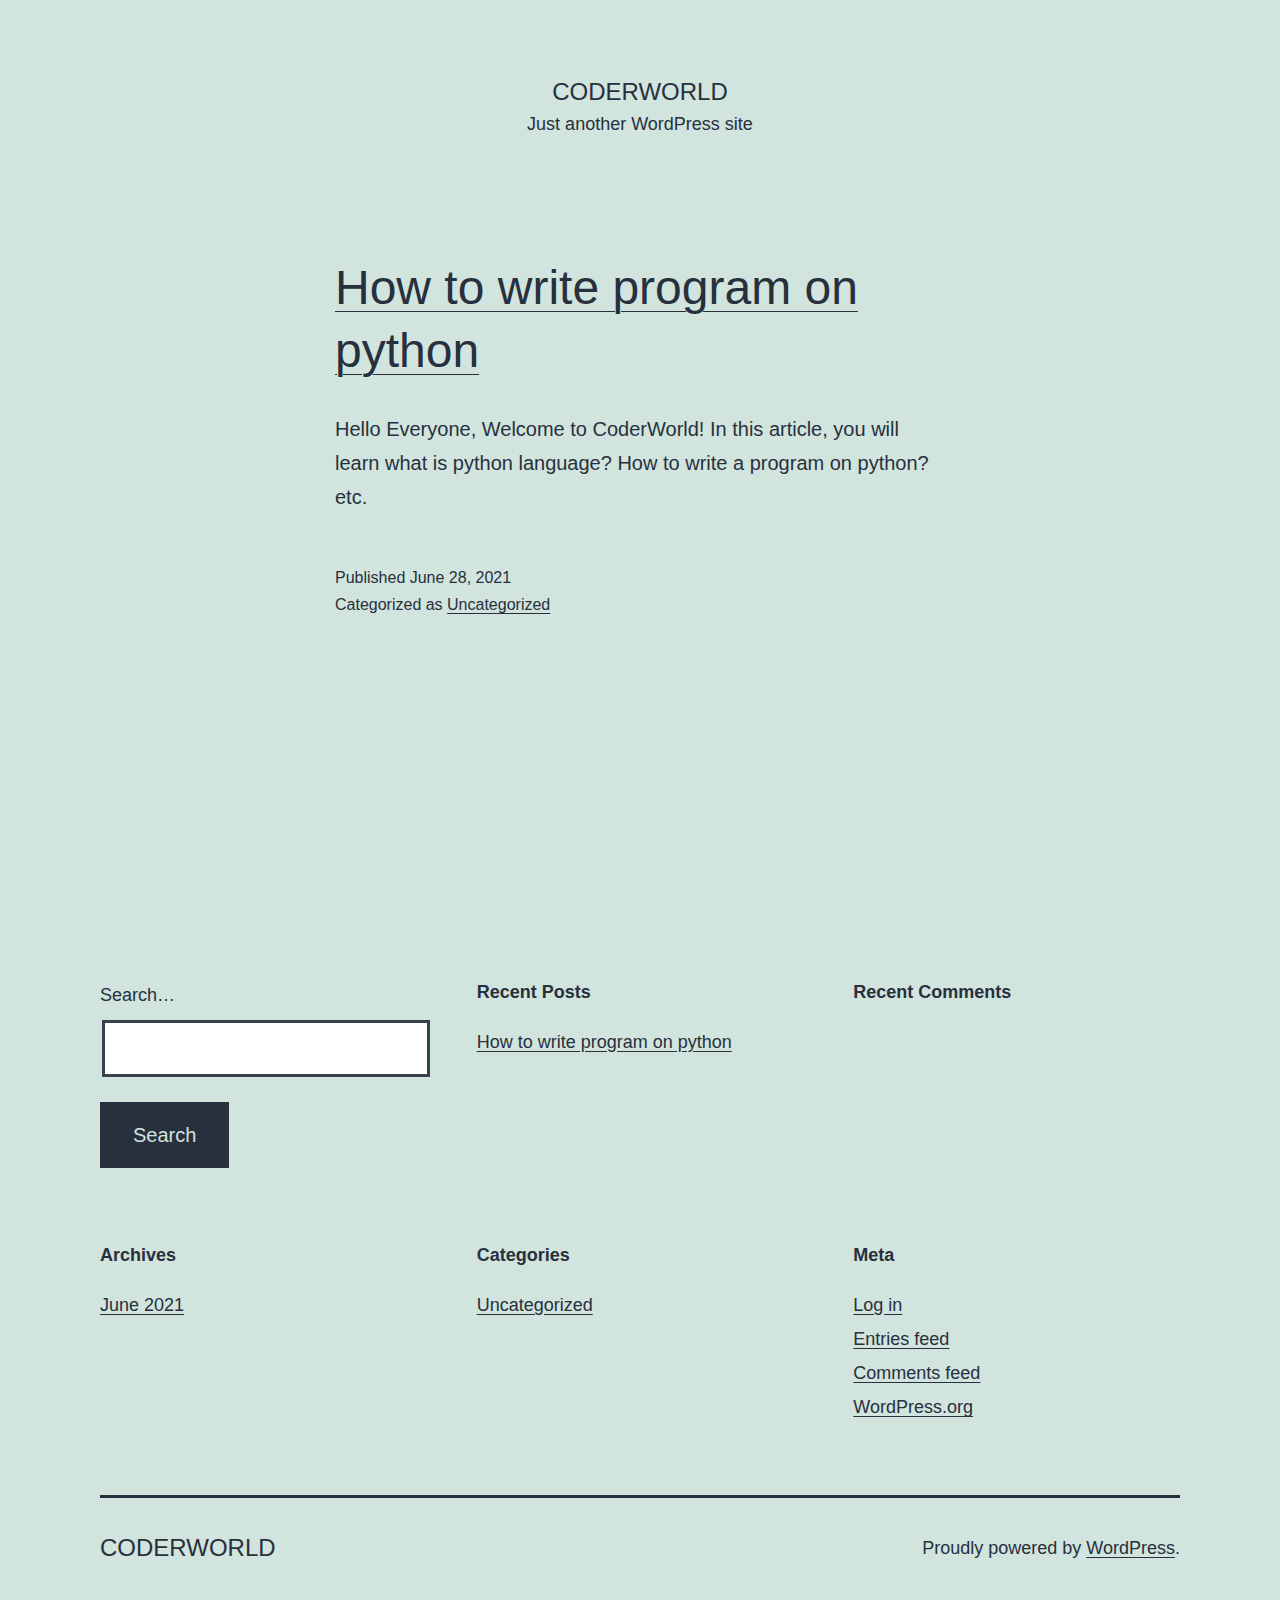
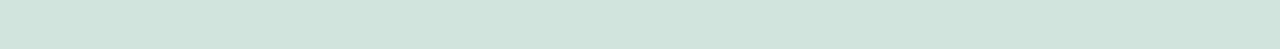
<file: index.html>
<!DOCTYPE html>
<html lang="en-US">
<head>
	<meta charset="UTF-8">
	<meta name="viewport" content="width=device-width, initial-scale=1">
	<title>CoderWorld &#8211; Just another WordPress site</title>
<meta name="robots" content="max-image-preview:large">
<link rel="dns-prefetch" href="//s.w.org">
<link rel="alternate" type="application/rss+xml" title="CoderWorld &raquo; Feed" href="https://nacoderworld.github.io/CoderWorld/feed/">
<link rel="alternate" type="application/rss+xml" title="CoderWorld &raquo; Comments Feed" href="https://nacoderworld.github.io/CoderWorld/comments/feed/">
		<script>
			window._wpemojiSettings = {"baseUrl":"https:\/\/s.w.org\/images\/core\/emoji\/13.0.1\/72x72\/","ext":".png","svgUrl":"https:\/\/s.w.org\/images\/core\/emoji\/13.0.1\/svg\/","svgExt":".svg","source":{"concatemoji":"https:\/\/nacoderworld.github.io\/CoderWorld\/wp-includes\/js\/wp-emoji-release.min.js?ver=5.7.2"}};
			!function(e,a,t){var n,r,o,i=a.createElement("canvas"),p=i.getContext&&i.getContext("2d");function s(e,t){var a=String.fromCharCode;p.clearRect(0,0,i.width,i.height),p.fillText(a.apply(this,e),0,0);e=i.toDataURL();return p.clearRect(0,0,i.width,i.height),p.fillText(a.apply(this,t),0,0),e===i.toDataURL()}function c(e){var t=a.createElement("script");t.src=e,t.defer=t.type="text/javascript",a.getElementsByTagName("head")[0].appendChild(t)}for(o=Array("flag","emoji"),t.supports={everything:!0,everythingExceptFlag:!0},r=0;r<o.length;r++)t.supports[o[r]]=function(e){if(!p||!p.fillText)return!1;switch(p.textBaseline="top",p.font="600 32px Arial",e){case"flag":return s([127987,65039,8205,9895,65039],[127987,65039,8203,9895,65039])?!1:!s([55356,56826,55356,56819],[55356,56826,8203,55356,56819])&&!s([55356,57332,56128,56423,56128,56418,56128,56421,56128,56430,56128,56423,56128,56447],[55356,57332,8203,56128,56423,8203,56128,56418,8203,56128,56421,8203,56128,56430,8203,56128,56423,8203,56128,56447]);case"emoji":return!s([55357,56424,8205,55356,57212],[55357,56424,8203,55356,57212])}return!1}(o[r]),t.supports.everything=t.supports.everything&&t.supports[o[r]],"flag"!==o[r]&&(t.supports.everythingExceptFlag=t.supports.everythingExceptFlag&&t.supports[o[r]]);t.supports.everythingExceptFlag=t.supports.everythingExceptFlag&&!t.supports.flag,t.DOMReady=!1,t.readyCallback=function(){t.DOMReady=!0},t.supports.everything||(n=function(){t.readyCallback()},a.addEventListener?(a.addEventListener("DOMContentLoaded",n,!1),e.addEventListener("load",n,!1)):(e.attachEvent("onload",n),a.attachEvent("onreadystatechange",function(){"complete"===a.readyState&&t.readyCallback()})),(n=t.source||{}).concatemoji?c(n.concatemoji):n.wpemoji&&n.twemoji&&(c(n.twemoji),c(n.wpemoji)))}(window,document,window._wpemojiSettings);
		</script>
		<style>img.wp-smiley,
img.emoji {
	display: inline !important;
	border: none !important;
	box-shadow: none !important;
	height: 1em !important;
	width: 1em !important;
	margin: 0 .07em !important;
	vertical-align: -0.1em !important;
	background: none !important;
	padding: 0 !important;
}</style>
	<link rel="stylesheet" id="wp-block-library-css" href="https://nacoderworld.github.io/CoderWorld/wp-includes/css/dist/block-library/style.min.css?ver=5.7.2" media="all">
<link rel="stylesheet" id="wp-block-library-theme-css" href="https://nacoderworld.github.io/CoderWorld/wp-includes/css/dist/block-library/theme.min.css?ver=5.7.2" media="all">
<link rel="stylesheet" id="twenty-twenty-one-style-css" href="https://nacoderworld.github.io/CoderWorld/wp-content/themes/twentytwentyone/style.css?ver=1.3" media="all">
<link rel="stylesheet" id="twenty-twenty-one-print-style-css" href="https://nacoderworld.github.io/CoderWorld/wp-content/themes/twentytwentyone/assets/css/print.css?ver=1.3" media="print">
<link rel="https://api.w.org/" href="https://nacoderworld.github.io/CoderWorld/wp-json/">
<link rel="EditURI" type="application/rsd+xml" title="RSD" href="https://nacoderworld.github.io/CoderWorld/xmlrpc.php?rsd">
<link rel="wlwmanifest" type="application/wlwmanifest+xml" href="https://nacoderworld.github.io/CoderWorld/wp-includes/wlwmanifest.xml"> 
<meta name="generator" content="WordPress 5.7.2">
<style>.recentcomments a{display:inline !important;padding:0 !important;margin:0 !important;}</style>
</head>

<body class="home blog wp-embed-responsive is-light-theme no-js hfeed">
<div id="page" class="site">
	<a class="skip-link screen-reader-text" href="#content">Skip to content</a>

	
<header id="masthead" class="site-header has-title-and-tagline" role="banner">

	

<div class="site-branding">

	
						<h1 class="site-title">CoderWorld</h1>
			
			<p class="site-description">
			Just another WordPress site		</p>
	</div>
<!-- .site-branding -->
	

</header><!-- #masthead -->

	<div id="content" class="site-content">
		<div id="primary" class="content-area">
			<main id="main" class="site-main" role="main">

<article id="post-9" class="post-9 post type-post status-publish format-standard hentry category-uncategorized entry">

	
<header class="entry-header">
	<h2 class="entry-title default-max-width"><a href="https://nacoderworld.github.io/CoderWorld/2021/06/28/how-to-write-program-on-python/">How to write program on python</a></h2></header><!-- .entry-header -->

	<div class="entry-content">
		<p>Hello Everyone, Welcome to CoderWorld! In this article, you will learn what is python language? How to write a program on python? etc. &nbsp;</p>
	</div>
<!-- .entry-content -->

	<footer class="entry-footer default-max-width">
		<span class="posted-on">Published <time class="entry-date published updated" datetime="2021-06-28T07:35:35+00:00">June 28, 2021</time></span><div class="post-taxonomies"><span class="cat-links">Categorized as <a href="https://nacoderworld.github.io/CoderWorld/category/uncategorized/" rel="category tag">Uncategorized</a> </span></div>	</footer><!-- .entry-footer -->
</article><!-- #post-${ID} -->
			</main><!-- #main -->
		</div>
<!-- #primary -->
	</div>
<!-- #content -->

	
	<aside class="widget-area">
		<section id="search-2" class="widget widget_search"><form role="search" method="get" class="search-form" action="https://nacoderworld.github.io/CoderWorld/">
	<label for="search-form-1">Search&hellip;</label>
	<input type="search" id="search-form-1" class="search-field" value="" name="s">
	<input type="submit" class="search-submit" value="Search">
</form>
</section>
		<section id="recent-posts-2" class="widget widget_recent_entries">
		<h2 class="widget-title">Recent Posts</h2>
<nav role="navigation" aria-label="Recent Posts">
		<ul>
											<li>
					<a href="https://nacoderworld.github.io/CoderWorld/2021/06/28/how-to-write-program-on-python/">How to write program on python</a>
									</li>
					</ul>

		</nav></section><section id="recent-comments-2" class="widget widget_recent_comments"><h2 class="widget-title">Recent Comments</h2>
<nav role="navigation" aria-label="Recent Comments"><ul id="recentcomments"></ul></nav></section><section id="archives-2" class="widget widget_archive"><h2 class="widget-title">Archives</h2>
<nav role="navigation" aria-label="Archives">
			<ul>
					<li><a href="https://nacoderworld.github.io/CoderWorld/2021/06/">June 2021</a></li>
			</ul>

			</nav></section><section id="categories-2" class="widget widget_categories"><h2 class="widget-title">Categories</h2>
<nav role="navigation" aria-label="Categories">
			<ul>
					<li class="cat-item cat-item-1">
<a href="https://nacoderworld.github.io/CoderWorld/category/uncategorized/">Uncategorized</a>
</li>
			</ul>

			</nav></section><section id="meta-2" class="widget widget_meta"><h2 class="widget-title">Meta</h2>
<nav role="navigation" aria-label="Meta">
		<ul>
						<li><a href="https://nacoderworld.github.io/CoderWorld/wp-login.php">Log in</a></li>
			<li><a href="https://nacoderworld.github.io/CoderWorld/feed/">Entries feed</a></li>
			<li><a href="https://nacoderworld.github.io/CoderWorld/comments/feed/">Comments feed</a></li>

			<li><a href="https://wordpress.org/">WordPress.org</a></li>
		</ul>

		</nav></section>	</aside><!-- .widget-area -->


	<footer id="colophon" class="site-footer" role="contentinfo">

				<div class="site-info">
			<div class="site-name">
																						CoderWorld																		</div>
<!-- .site-name -->
			<div class="powered-by">
				Proudly powered by <a href="https://wordpress.org/">WordPress</a>.			</div>
<!-- .powered-by -->

		</div>
<!-- .site-info -->
	</footer><!-- #colophon -->

</div>
<!-- #page -->

<script>document.body.classList.remove("no-js");</script>	<script>
	if ( -1 !== navigator.userAgent.indexOf( 'MSIE' ) || -1 !== navigator.appVersion.indexOf( 'Trident/' ) ) {
		document.body.classList.add( 'is-IE' );
	}
	</script>
	<script id="twenty-twenty-one-ie11-polyfills-js-after">
( Element.prototype.matches && Element.prototype.closest && window.NodeList && NodeList.prototype.forEach ) || document.write( '<script src="https://nacoderworld.github.io/CoderWorld/wp-content/themes/twentytwentyone/assets/js/polyfills.js?ver=1.3"><\/scr' + 'ipt>' );
</script>
<script src="https://nacoderworld.github.io/CoderWorld/wp-content/themes/twentytwentyone/assets/js/responsive-embeds.js?ver=1.3" id="twenty-twenty-one-responsive-embeds-script-js"></script>
<script src="https://nacoderworld.github.io/CoderWorld/wp-includes/js/wp-embed.min.js?ver=5.7.2" id="wp-embed-js"></script>
	<script>
	/(trident|msie)/i.test(navigator.userAgent)&&document.getElementById&&window.addEventListener&&window.addEventListener("hashchange",(function(){var t,e=location.hash.substring(1);/^[A-z0-9_-]+$/.test(e)&&(t=document.getElementById(e))&&(/^(?:a|select|input|button|textarea)$/i.test(t.tagName)||(t.tabIndex=-1),t.focus())}),!1);
	</script>
	
</body>
</html>
</file>
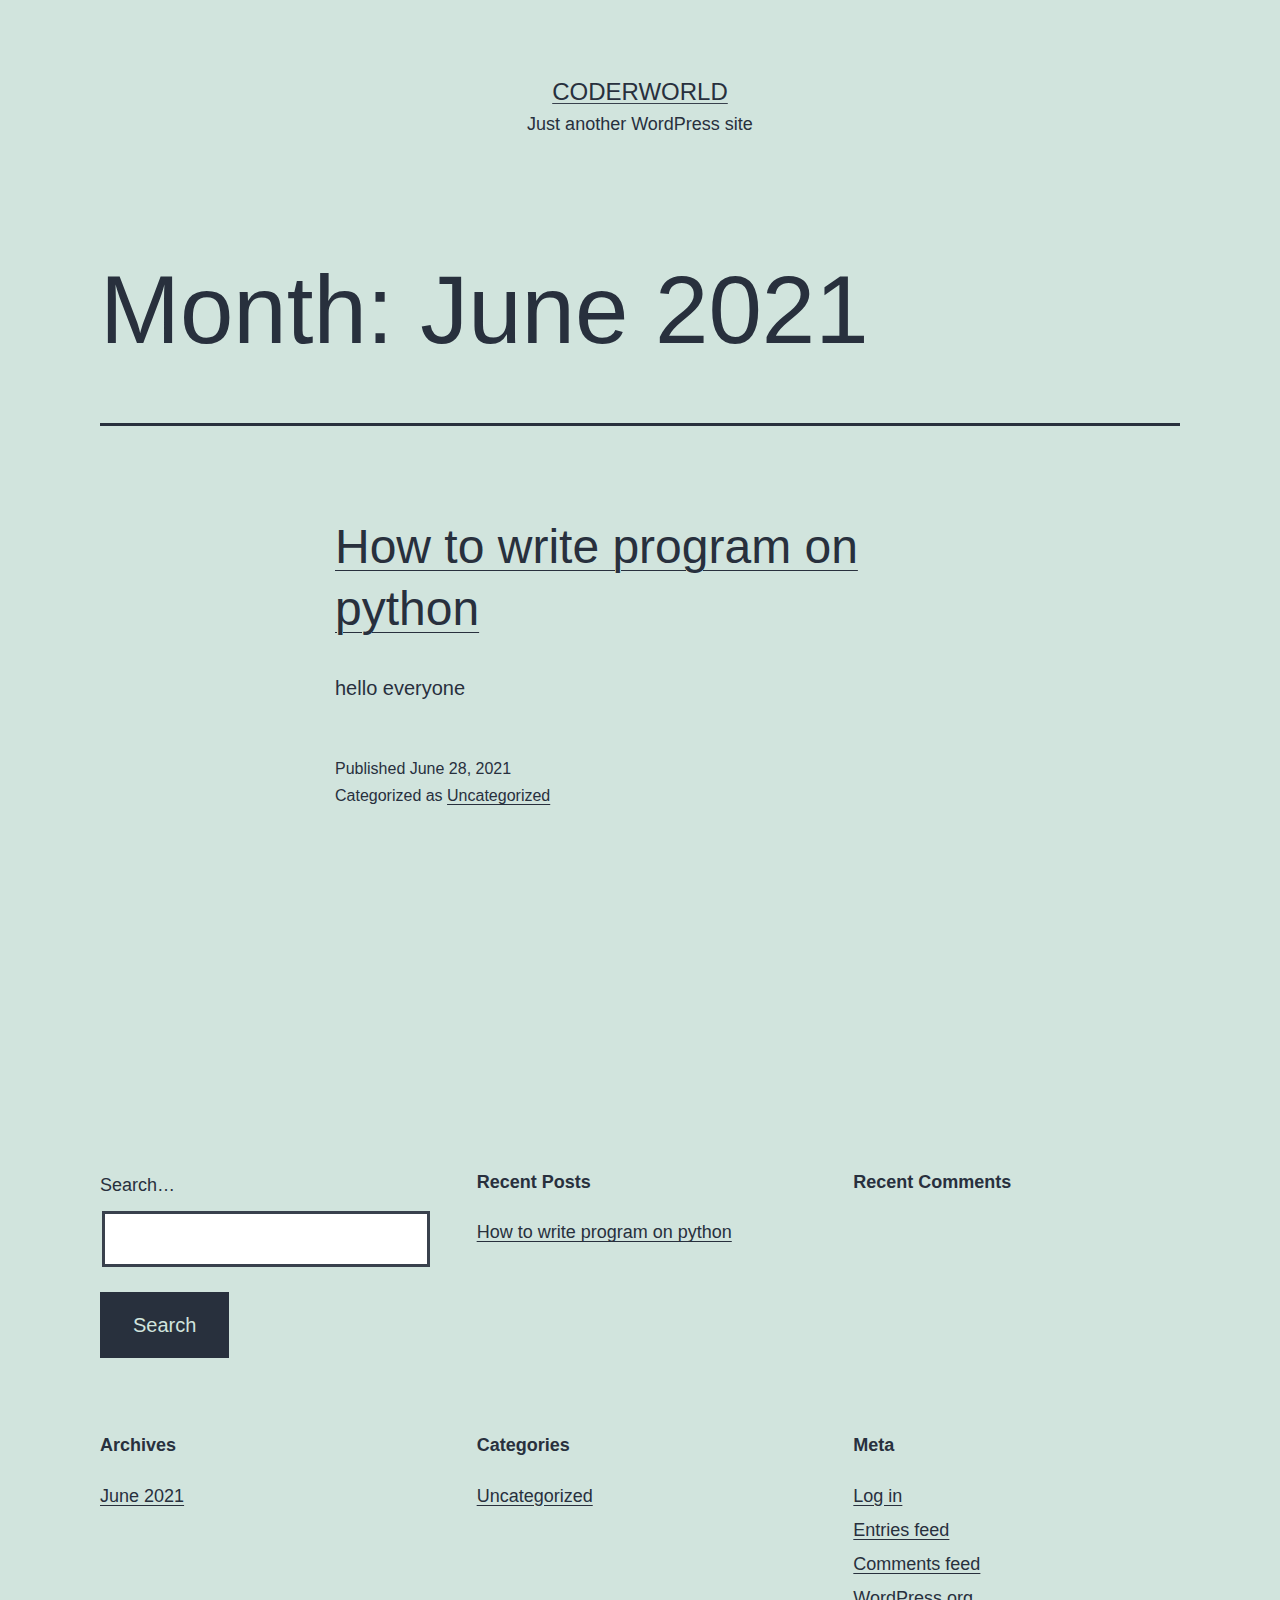
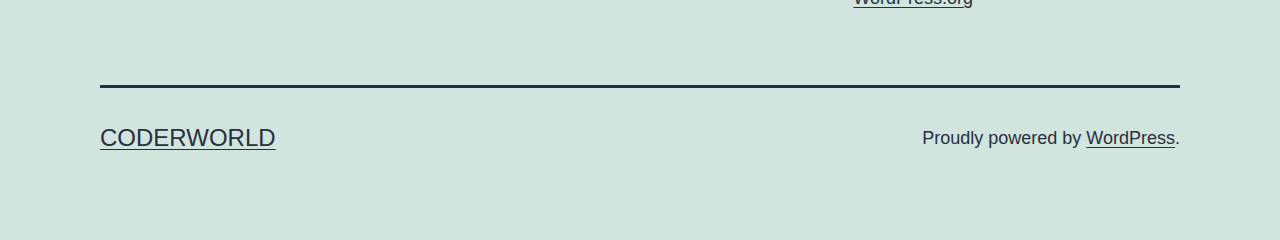
<file: 2021/06/index.html>
<!DOCTYPE html>
<html lang="en-US">
<head>
	<meta charset="UTF-8">
	<meta name="viewport" content="width=device-width, initial-scale=1">
	<title>June 2021 &#8211; CoderWorld</title>
<meta name="robots" content="max-image-preview:large">
<link rel="dns-prefetch" href="//s.w.org">
<link rel="alternate" type="application/rss+xml" title="CoderWorld &raquo; Feed" href="https://nacoderworld.github.io/CoderWorld/feed/">
<link rel="alternate" type="application/rss+xml" title="CoderWorld &raquo; Comments Feed" href="https://nacoderworld.github.io/CoderWorld/comments/feed/">
		<script>
			window._wpemojiSettings = {"baseUrl":"https:\/\/s.w.org\/images\/core\/emoji\/13.0.1\/72x72\/","ext":".png","svgUrl":"https:\/\/s.w.org\/images\/core\/emoji\/13.0.1\/svg\/","svgExt":".svg","source":{"concatemoji":"https:\/\/nacoderworld.github.io\/CoderWorld\/wp-includes\/js\/wp-emoji-release.min.js?ver=5.7.2"}};
			!function(e,a,t){var n,r,o,i=a.createElement("canvas"),p=i.getContext&&i.getContext("2d");function s(e,t){var a=String.fromCharCode;p.clearRect(0,0,i.width,i.height),p.fillText(a.apply(this,e),0,0);e=i.toDataURL();return p.clearRect(0,0,i.width,i.height),p.fillText(a.apply(this,t),0,0),e===i.toDataURL()}function c(e){var t=a.createElement("script");t.src=e,t.defer=t.type="text/javascript",a.getElementsByTagName("head")[0].appendChild(t)}for(o=Array("flag","emoji"),t.supports={everything:!0,everythingExceptFlag:!0},r=0;r<o.length;r++)t.supports[o[r]]=function(e){if(!p||!p.fillText)return!1;switch(p.textBaseline="top",p.font="600 32px Arial",e){case"flag":return s([127987,65039,8205,9895,65039],[127987,65039,8203,9895,65039])?!1:!s([55356,56826,55356,56819],[55356,56826,8203,55356,56819])&&!s([55356,57332,56128,56423,56128,56418,56128,56421,56128,56430,56128,56423,56128,56447],[55356,57332,8203,56128,56423,8203,56128,56418,8203,56128,56421,8203,56128,56430,8203,56128,56423,8203,56128,56447]);case"emoji":return!s([55357,56424,8205,55356,57212],[55357,56424,8203,55356,57212])}return!1}(o[r]),t.supports.everything=t.supports.everything&&t.supports[o[r]],"flag"!==o[r]&&(t.supports.everythingExceptFlag=t.supports.everythingExceptFlag&&t.supports[o[r]]);t.supports.everythingExceptFlag=t.supports.everythingExceptFlag&&!t.supports.flag,t.DOMReady=!1,t.readyCallback=function(){t.DOMReady=!0},t.supports.everything||(n=function(){t.readyCallback()},a.addEventListener?(a.addEventListener("DOMContentLoaded",n,!1),e.addEventListener("load",n,!1)):(e.attachEvent("onload",n),a.attachEvent("onreadystatechange",function(){"complete"===a.readyState&&t.readyCallback()})),(n=t.source||{}).concatemoji?c(n.concatemoji):n.wpemoji&&n.twemoji&&(c(n.twemoji),c(n.wpemoji)))}(window,document,window._wpemojiSettings);
		</script>
		<style>img.wp-smiley,
img.emoji {
	display: inline !important;
	border: none !important;
	box-shadow: none !important;
	height: 1em !important;
	width: 1em !important;
	margin: 0 .07em !important;
	vertical-align: -0.1em !important;
	background: none !important;
	padding: 0 !important;
}</style>
	<link rel="stylesheet" id="wp-block-library-css" href="https://nacoderworld.github.io/CoderWorld/wp-includes/css/dist/block-library/style.min.css?ver=5.7.2" media="all">
<link rel="stylesheet" id="wp-block-library-theme-css" href="https://nacoderworld.github.io/CoderWorld/wp-includes/css/dist/block-library/theme.min.css?ver=5.7.2" media="all">
<link rel="stylesheet" id="twenty-twenty-one-style-css" href="https://nacoderworld.github.io/CoderWorld/wp-content/themes/twentytwentyone/style.css?ver=1.3" media="all">
<link rel="stylesheet" id="twenty-twenty-one-print-style-css" href="https://nacoderworld.github.io/CoderWorld/wp-content/themes/twentytwentyone/assets/css/print.css?ver=1.3" media="print">
<link rel="https://api.w.org/" href="https://nacoderworld.github.io/CoderWorld/wp-json/">
<link rel="EditURI" type="application/rsd+xml" title="RSD" href="https://nacoderworld.github.io/CoderWorld/xmlrpc.php?rsd">
<link rel="wlwmanifest" type="application/wlwmanifest+xml" href="https://nacoderworld.github.io/CoderWorld/wp-includes/wlwmanifest.xml"> 
<meta name="generator" content="WordPress 5.7.2">
<style>.recentcomments a{display:inline !important;padding:0 !important;margin:0 !important;}</style>
</head>

<body class="archive date wp-embed-responsive is-light-theme no-js hfeed">
<div id="page" class="site">
	<a class="skip-link screen-reader-text" href="#content">Skip to content</a>

	
<header id="masthead" class="site-header has-title-and-tagline" role="banner">

	

<div class="site-branding">

	
						<p class="site-title"><a href="https://nacoderworld.github.io/CoderWorld/">CoderWorld</a></p>
			
			<p class="site-description">
			Just another WordPress site		</p>
	</div>
<!-- .site-branding -->
	

</header><!-- #masthead -->

	<div id="content" class="site-content">
		<div id="primary" class="content-area">
			<main id="main" class="site-main" role="main">


	<header class="page-header alignwide">
		<h1 class="page-title">Month: <span>June 2021</span>
</h1>			</header><!-- .page-header -->

					
<article id="post-9" class="post-9 post type-post status-publish format-standard hentry category-uncategorized entry">

	
<header class="entry-header">
	<h2 class="entry-title default-max-width"><a href="https://nacoderworld.github.io/CoderWorld/2021/06/28/how-to-write-program-on-python/">How to write program on python</a></h2></header><!-- .entry-header -->

	<div class="entry-content">
		<p>hello everyone</p>
	</div>
<!-- .entry-content -->

	<footer class="entry-footer default-max-width">
		<span class="posted-on">Published <time class="entry-date published updated" datetime="2021-06-28T07:35:35+00:00">June 28, 2021</time></span><div class="post-taxonomies"><span class="cat-links">Categorized as <a href="https://nacoderworld.github.io/CoderWorld/category/uncategorized/" rel="category tag">Uncategorized</a> </span></div>	</footer><!-- .entry-footer -->
</article><!-- #post-${ID} -->
	
	

			</main><!-- #main -->
		</div>
<!-- #primary -->
	</div>
<!-- #content -->

	
	<aside class="widget-area">
		<section id="search-2" class="widget widget_search"><form role="search" method="get" class="search-form" action="https://nacoderworld.github.io/CoderWorld/">
	<label for="search-form-1">Search&hellip;</label>
	<input type="search" id="search-form-1" class="search-field" value="" name="s">
	<input type="submit" class="search-submit" value="Search">
</form>
</section>
		<section id="recent-posts-2" class="widget widget_recent_entries">
		<h2 class="widget-title">Recent Posts</h2>
<nav role="navigation" aria-label="Recent Posts">
		<ul>
											<li>
					<a href="https://nacoderworld.github.io/CoderWorld/2021/06/28/how-to-write-program-on-python/">How to write program on python</a>
									</li>
					</ul>

		</nav></section><section id="recent-comments-2" class="widget widget_recent_comments"><h2 class="widget-title">Recent Comments</h2>
<nav role="navigation" aria-label="Recent Comments"><ul id="recentcomments"></ul></nav></section><section id="archives-2" class="widget widget_archive"><h2 class="widget-title">Archives</h2>
<nav role="navigation" aria-label="Archives">
			<ul>
					<li><a href="https://nacoderworld.github.io/CoderWorld/2021/06/" aria-current="page">June 2021</a></li>
			</ul>

			</nav></section><section id="categories-2" class="widget widget_categories"><h2 class="widget-title">Categories</h2>
<nav role="navigation" aria-label="Categories">
			<ul>
					<li class="cat-item cat-item-1">
<a href="https://nacoderworld.github.io/CoderWorld/category/uncategorized/">Uncategorized</a>
</li>
			</ul>

			</nav></section><section id="meta-2" class="widget widget_meta"><h2 class="widget-title">Meta</h2>
<nav role="navigation" aria-label="Meta">
		<ul>
						<li><a href="https://nacoderworld.github.io/CoderWorld/wp-login.php">Log in</a></li>
			<li><a href="https://nacoderworld.github.io/CoderWorld/feed/">Entries feed</a></li>
			<li><a href="https://nacoderworld.github.io/CoderWorld/comments/feed/">Comments feed</a></li>

			<li><a href="https://wordpress.org/">WordPress.org</a></li>
		</ul>

		</nav></section>	</aside><!-- .widget-area -->


	<footer id="colophon" class="site-footer" role="contentinfo">

				<div class="site-info">
			<div class="site-name">
																						<a href="https://nacoderworld.github.io/CoderWorld/">CoderWorld</a>
																		</div>
<!-- .site-name -->
			<div class="powered-by">
				Proudly powered by <a href="https://wordpress.org/">WordPress</a>.			</div>
<!-- .powered-by -->

		</div>
<!-- .site-info -->
	</footer><!-- #colophon -->

</div>
<!-- #page -->

<script>document.body.classList.remove("no-js");</script>	<script>
	if ( -1 !== navigator.userAgent.indexOf( 'MSIE' ) || -1 !== navigator.appVersion.indexOf( 'Trident/' ) ) {
		document.body.classList.add( 'is-IE' );
	}
	</script>
	<script id="twenty-twenty-one-ie11-polyfills-js-after">
( Element.prototype.matches && Element.prototype.closest && window.NodeList && NodeList.prototype.forEach ) || document.write( '<script src="https://nacoderworld.github.io/CoderWorld/wp-content/themes/twentytwentyone/assets/js/polyfills.js?ver=1.3"><\/scr' + 'ipt>' );
</script>
<script src="https://nacoderworld.github.io/CoderWorld/wp-content/themes/twentytwentyone/assets/js/responsive-embeds.js?ver=1.3" id="twenty-twenty-one-responsive-embeds-script-js"></script>
<script src="https://nacoderworld.github.io/CoderWorld/wp-includes/js/wp-embed.min.js?ver=5.7.2" id="wp-embed-js"></script>
	<script>
	/(trident|msie)/i.test(navigator.userAgent)&&document.getElementById&&window.addEventListener&&window.addEventListener("hashchange",(function(){var t,e=location.hash.substring(1);/^[A-z0-9_-]+$/.test(e)&&(t=document.getElementById(e))&&(/^(?:a|select|input|button|textarea)$/i.test(t.tagName)||(t.tabIndex=-1),t.focus())}),!1);
	</script>
	
</body>
</html>
</file>
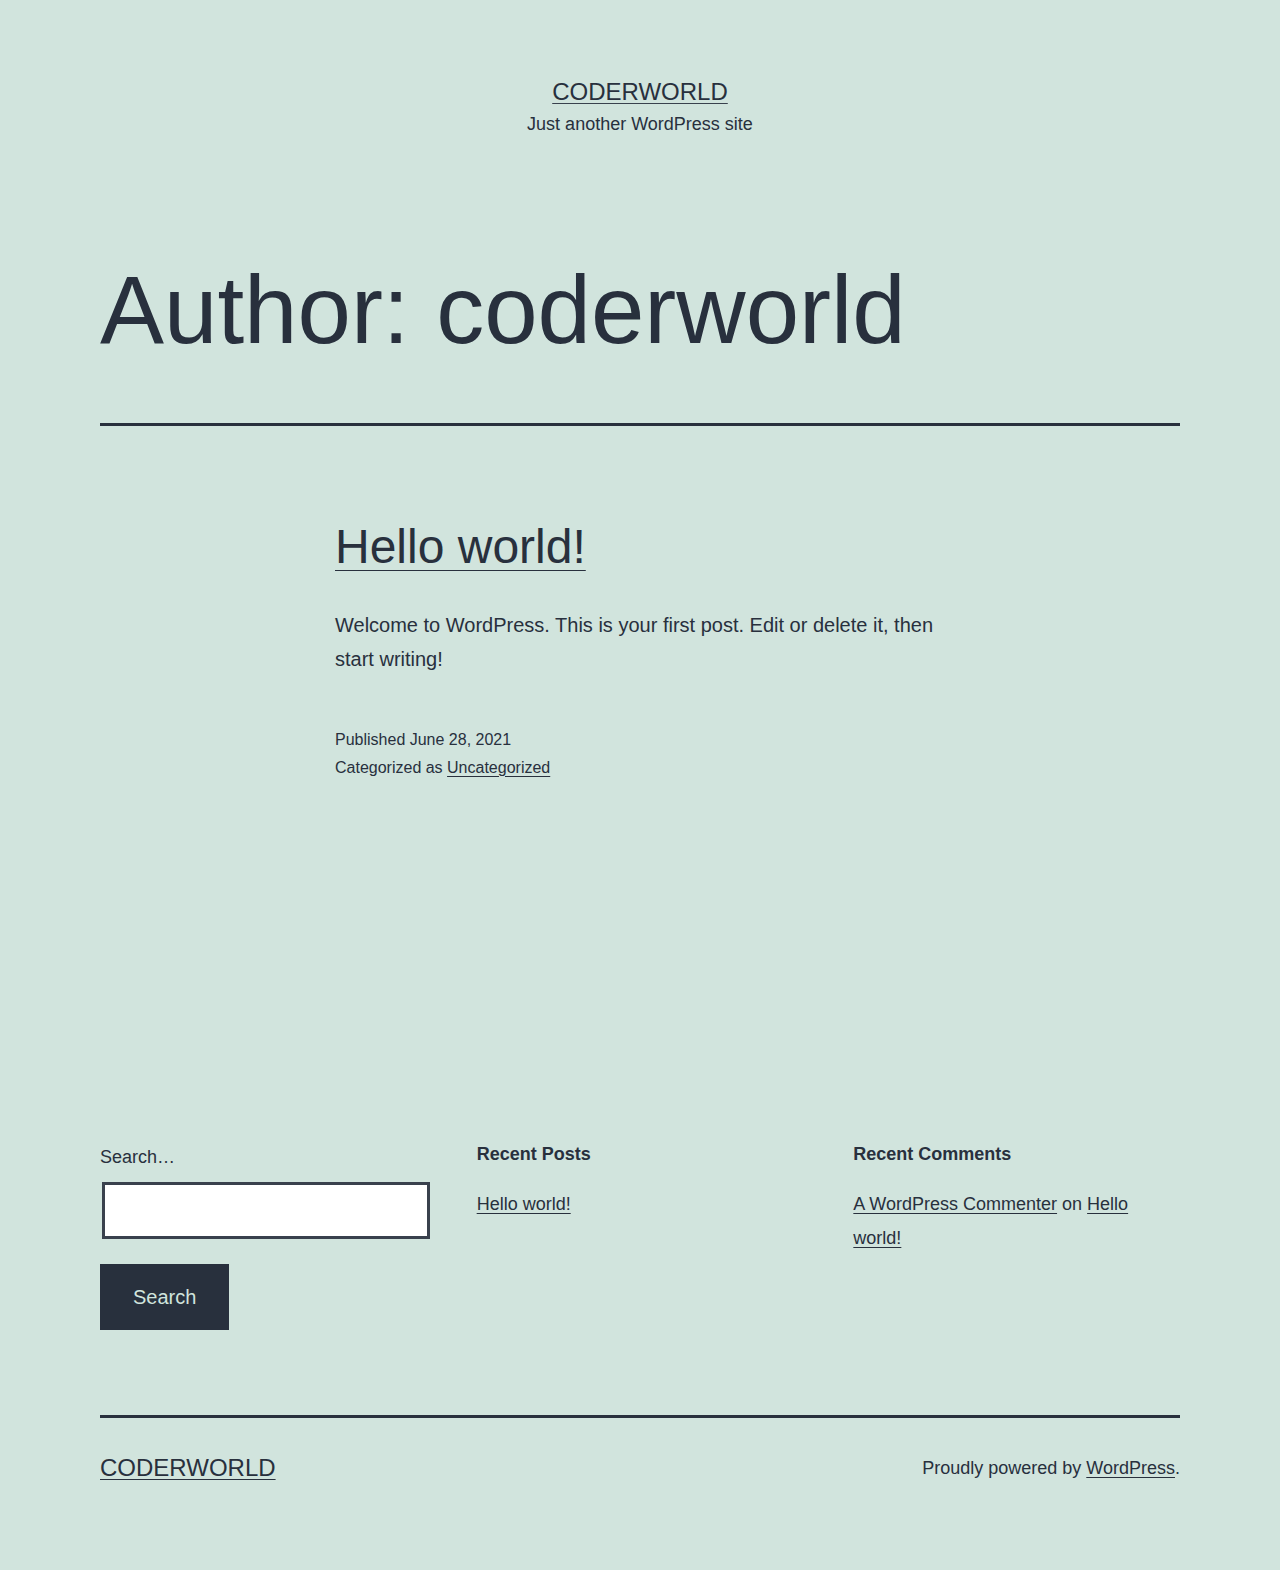
<file: author/coderworld/index.html>
<!DOCTYPE html>
<html lang="en-US">
<head>
	<meta charset="UTF-8">
	<meta name="viewport" content="width=device-width, initial-scale=1">
	<title>coderworld &#8211; CoderWorld</title>
<meta name="robots" content="max-image-preview:large">
<link rel="dns-prefetch" href="//s.w.org">
<link rel="alternate" type="application/rss+xml" title="CoderWorld &raquo; Feed" href="https://nacoderworld.github.io/CoderWorld/feed/">
<link rel="alternate" type="application/rss+xml" title="CoderWorld &raquo; Comments Feed" href="https://nacoderworld.github.io/CoderWorld/comments/feed/">
<link rel="alternate" type="application/rss+xml" title="CoderWorld &raquo; Posts by coderworld Feed" href="https://nacoderworld.github.io/CoderWorld/author/coderworld/feed/">
		<script>
			window._wpemojiSettings = {"baseUrl":"https:\/\/s.w.org\/images\/core\/emoji\/13.0.1\/72x72\/","ext":".png","svgUrl":"https:\/\/s.w.org\/images\/core\/emoji\/13.0.1\/svg\/","svgExt":".svg","source":{"concatemoji":"https:\/\/nacoderworld.github.io\/CoderWorld\/wp-includes\/js\/wp-emoji-release.min.js?ver=5.7.2"}};
			!function(e,a,t){var n,r,o,i=a.createElement("canvas"),p=i.getContext&&i.getContext("2d");function s(e,t){var a=String.fromCharCode;p.clearRect(0,0,i.width,i.height),p.fillText(a.apply(this,e),0,0);e=i.toDataURL();return p.clearRect(0,0,i.width,i.height),p.fillText(a.apply(this,t),0,0),e===i.toDataURL()}function c(e){var t=a.createElement("script");t.src=e,t.defer=t.type="text/javascript",a.getElementsByTagName("head")[0].appendChild(t)}for(o=Array("flag","emoji"),t.supports={everything:!0,everythingExceptFlag:!0},r=0;r<o.length;r++)t.supports[o[r]]=function(e){if(!p||!p.fillText)return!1;switch(p.textBaseline="top",p.font="600 32px Arial",e){case"flag":return s([127987,65039,8205,9895,65039],[127987,65039,8203,9895,65039])?!1:!s([55356,56826,55356,56819],[55356,56826,8203,55356,56819])&&!s([55356,57332,56128,56423,56128,56418,56128,56421,56128,56430,56128,56423,56128,56447],[55356,57332,8203,56128,56423,8203,56128,56418,8203,56128,56421,8203,56128,56430,8203,56128,56423,8203,56128,56447]);case"emoji":return!s([55357,56424,8205,55356,57212],[55357,56424,8203,55356,57212])}return!1}(o[r]),t.supports.everything=t.supports.everything&&t.supports[o[r]],"flag"!==o[r]&&(t.supports.everythingExceptFlag=t.supports.everythingExceptFlag&&t.supports[o[r]]);t.supports.everythingExceptFlag=t.supports.everythingExceptFlag&&!t.supports.flag,t.DOMReady=!1,t.readyCallback=function(){t.DOMReady=!0},t.supports.everything||(n=function(){t.readyCallback()},a.addEventListener?(a.addEventListener("DOMContentLoaded",n,!1),e.addEventListener("load",n,!1)):(e.attachEvent("onload",n),a.attachEvent("onreadystatechange",function(){"complete"===a.readyState&&t.readyCallback()})),(n=t.source||{}).concatemoji?c(n.concatemoji):n.wpemoji&&n.twemoji&&(c(n.twemoji),c(n.wpemoji)))}(window,document,window._wpemojiSettings);
		</script>
		<style>img.wp-smiley,
img.emoji {
	display: inline !important;
	border: none !important;
	box-shadow: none !important;
	height: 1em !important;
	width: 1em !important;
	margin: 0 .07em !important;
	vertical-align: -0.1em !important;
	background: none !important;
	padding: 0 !important;
}</style>
	<link rel="stylesheet" id="wp-block-library-css" href="https://nacoderworld.github.io/CoderWorld/wp-includes/css/dist/block-library/style.min.css?ver=5.7.2" media="all">
<link rel="stylesheet" id="wp-block-library-theme-css" href="https://nacoderworld.github.io/CoderWorld/wp-includes/css/dist/block-library/theme.min.css?ver=5.7.2" media="all">
<link rel="stylesheet" id="twenty-twenty-one-style-css" href="https://nacoderworld.github.io/CoderWorld/wp-content/themes/twentytwentyone/style.css?ver=1.3" media="all">
<link rel="stylesheet" id="twenty-twenty-one-print-style-css" href="https://nacoderworld.github.io/CoderWorld/wp-content/themes/twentytwentyone/assets/css/print.css?ver=1.3" media="print">
<link rel="https://api.w.org/" href="https://nacoderworld.github.io/CoderWorld/wp-json/">
<link rel="alternate" type="application/json" href="https://nacoderworld.github.io/CoderWorld/wp-json/wp/v2/users/1">
<link rel="EditURI" type="application/rsd+xml" title="RSD" href="https://nacoderworld.github.io/CoderWorld/xmlrpc.php?rsd">
<link rel="wlwmanifest" type="application/wlwmanifest+xml" href="https://nacoderworld.github.io/CoderWorld/wp-includes/wlwmanifest.xml"> 
<meta name="generator" content="WordPress 5.7.2">
<style>.recentcomments a{display:inline !important;padding:0 !important;margin:0 !important;}</style>
</head>

<body class="archive author author-coderworld author-1 wp-embed-responsive is-light-theme no-js hfeed">
<div id="page" class="site">
	<a class="skip-link screen-reader-text" href="#content">Skip to content</a>

	
<header id="masthead" class="site-header has-title-and-tagline" role="banner">

	

<div class="site-branding">

	
						<p class="site-title"><a href="https://nacoderworld.github.io/CoderWorld/">CoderWorld</a></p>
			
			<p class="site-description">
			Just another WordPress site		</p>
	</div>
<!-- .site-branding -->
	

</header><!-- #masthead -->

	<div id="content" class="site-content">
		<div id="primary" class="content-area">
			<main id="main" class="site-main" role="main">


	<header class="page-header alignwide">
		<h1 class="page-title">Author: <span>coderworld</span>
</h1>			</header><!-- .page-header -->

					
<article id="post-1" class="post-1 post type-post status-publish format-standard hentry category-uncategorized entry">

	
<header class="entry-header">
	<h2 class="entry-title default-max-width"><a href="https://nacoderworld.github.io/CoderWorld/2021/06/28/hello-world/">Hello world!</a></h2></header><!-- .entry-header -->

	<div class="entry-content">
		<p>Welcome to WordPress. This is your first post. Edit or delete it, then start writing!</p>
	</div>
<!-- .entry-content -->

	<footer class="entry-footer default-max-width">
		<span class="posted-on">Published <time class="entry-date published updated" datetime="2021-06-28T05:59:10+00:00">June 28, 2021</time></span><div class="post-taxonomies"><span class="cat-links">Categorized as <a href="https://nacoderworld.github.io/CoderWorld/category/uncategorized/" rel="category tag">Uncategorized</a> </span></div>	</footer><!-- .entry-footer -->
</article><!-- #post-${ID} -->
	
	

			</main><!-- #main -->
		</div>
<!-- #primary -->
	</div>
<!-- #content -->

	
	<aside class="widget-area">
		<section id="search-2" class="widget widget_search"><form role="search" method="get" class="search-form" action="https://nacoderworld.github.io/CoderWorld/">
	<label for="search-form-1">Search&hellip;</label>
	<input type="search" id="search-form-1" class="search-field" value="" name="s">
	<input type="submit" class="search-submit" value="Search">
</form>
</section>
		<section id="recent-posts-2" class="widget widget_recent_entries">
		<h2 class="widget-title">Recent Posts</h2>
<nav role="navigation" aria-label="Recent Posts">
		<ul>
											<li>
					<a href="https://nacoderworld.github.io/CoderWorld/2021/06/28/hello-world/" aria-current="page">Hello world!</a>
									</li>
					</ul>

		</nav></section><section id="recent-comments-2" class="widget widget_recent_comments"><h2 class="widget-title">Recent Comments</h2>
<nav role="navigation" aria-label="Recent Comments"><ul id="recentcomments"><li class="recentcomments">
<span class="comment-author-link"><a href="https://wordpress.org/" rel="external nofollow ugc" class="url">A WordPress Commenter</a></span> on <a href="https://nacoderworld.github.io/CoderWorld/2021/06/28/hello-world/#comment-1">Hello world!</a>
</li></ul></nav></section>	</aside><!-- .widget-area -->


	<footer id="colophon" class="site-footer" role="contentinfo">

				<div class="site-info">
			<div class="site-name">
																						<a href="https://nacoderworld.github.io/CoderWorld/">CoderWorld</a>
																		</div>
<!-- .site-name -->
			<div class="powered-by">
				Proudly powered by <a href="https://wordpress.org/">WordPress</a>.			</div>
<!-- .powered-by -->

		</div>
<!-- .site-info -->
	</footer><!-- #colophon -->

</div>
<!-- #page -->

<script>document.body.classList.remove("no-js");</script>	<script>
	if ( -1 !== navigator.userAgent.indexOf( 'MSIE' ) || -1 !== navigator.appVersion.indexOf( 'Trident/' ) ) {
		document.body.classList.add( 'is-IE' );
	}
	</script>
	<script id="twenty-twenty-one-ie11-polyfills-js-after">
( Element.prototype.matches && Element.prototype.closest && window.NodeList && NodeList.prototype.forEach ) || document.write( '<script src="https://nacoderworld.github.io/CoderWorld/wp-content/themes/twentytwentyone/assets/js/polyfills.js?ver=1.3"><\/scr' + 'ipt>' );
</script>
<script src="https://nacoderworld.github.io/CoderWorld/wp-content/themes/twentytwentyone/assets/js/responsive-embeds.js?ver=1.3" id="twenty-twenty-one-responsive-embeds-script-js"></script>
<script src="https://nacoderworld.github.io/CoderWorld/wp-includes/js/wp-embed.min.js?ver=5.7.2" id="wp-embed-js"></script>
	<script>
	/(trident|msie)/i.test(navigator.userAgent)&&document.getElementById&&window.addEventListener&&window.addEventListener("hashchange",(function(){var t,e=location.hash.substring(1);/^[A-z0-9_-]+$/.test(e)&&(t=document.getElementById(e))&&(/^(?:a|select|input|button|textarea)$/i.test(t.tagName)||(t.tabIndex=-1),t.focus())}),!1);
	</script>
	
</body>
</html>
</file>
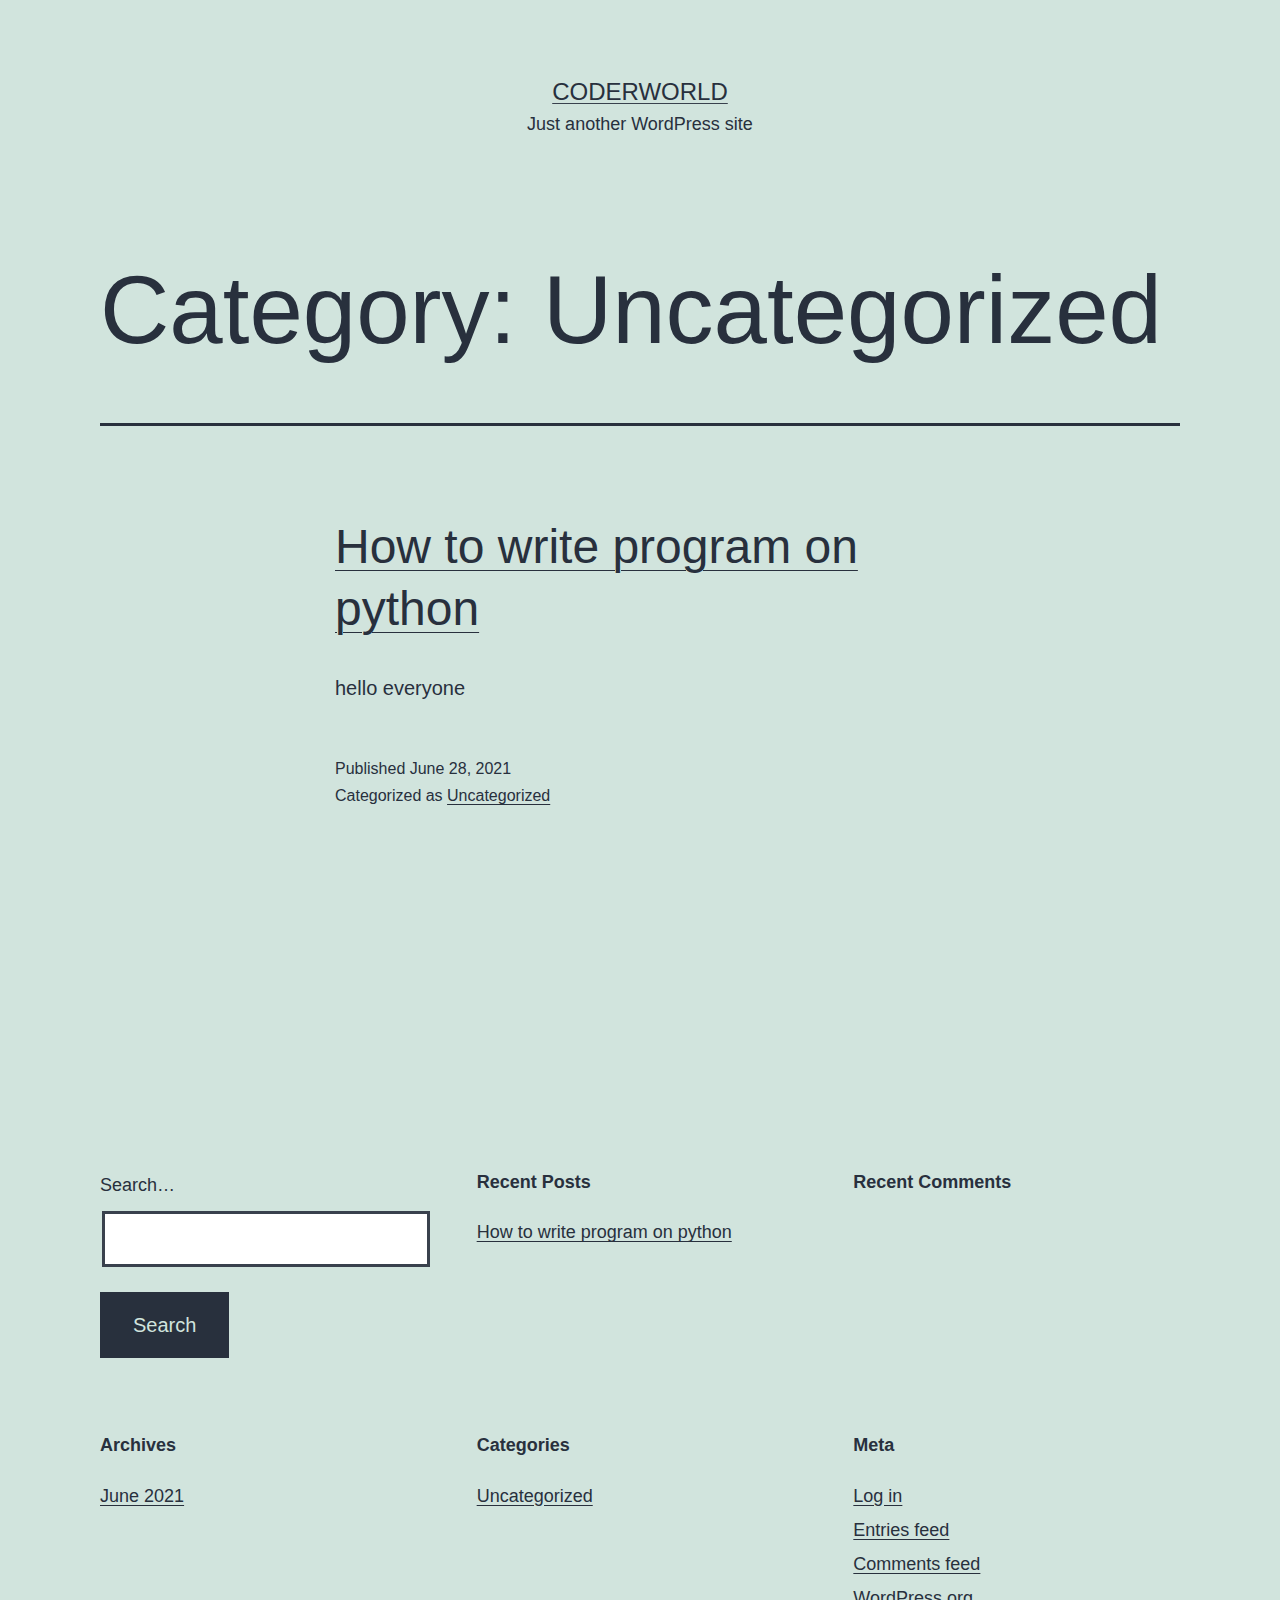
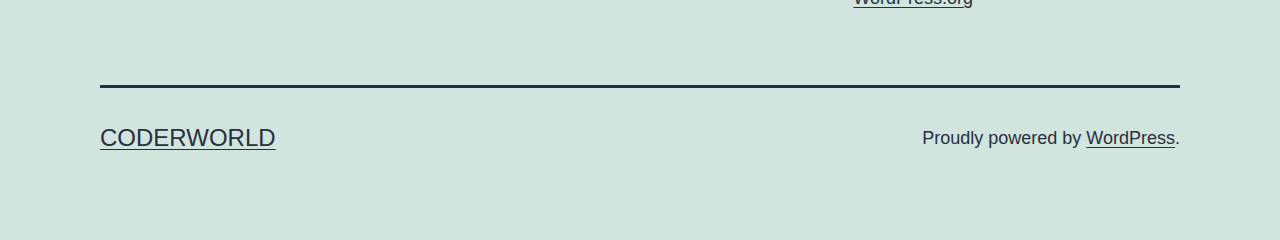
<file: category/uncategorized/index.html>
<!DOCTYPE html>
<html lang="en-US">
<head>
	<meta charset="UTF-8">
	<meta name="viewport" content="width=device-width, initial-scale=1">
	<title>Uncategorized &#8211; CoderWorld</title>
<meta name="robots" content="max-image-preview:large">
<link rel="dns-prefetch" href="//s.w.org">
<link rel="alternate" type="application/rss+xml" title="CoderWorld &raquo; Feed" href="https://nacoderworld.github.io/CoderWorld/feed/">
<link rel="alternate" type="application/rss+xml" title="CoderWorld &raquo; Comments Feed" href="https://nacoderworld.github.io/CoderWorld/comments/feed/">
<link rel="alternate" type="application/rss+xml" title="CoderWorld &raquo; Uncategorized Category Feed" href="https://nacoderworld.github.io/CoderWorld/category/uncategorized/feed/">
		<script>
			window._wpemojiSettings = {"baseUrl":"https:\/\/s.w.org\/images\/core\/emoji\/13.0.1\/72x72\/","ext":".png","svgUrl":"https:\/\/s.w.org\/images\/core\/emoji\/13.0.1\/svg\/","svgExt":".svg","source":{"concatemoji":"https:\/\/nacoderworld.github.io\/CoderWorld\/wp-includes\/js\/wp-emoji-release.min.js?ver=5.7.2"}};
			!function(e,a,t){var n,r,o,i=a.createElement("canvas"),p=i.getContext&&i.getContext("2d");function s(e,t){var a=String.fromCharCode;p.clearRect(0,0,i.width,i.height),p.fillText(a.apply(this,e),0,0);e=i.toDataURL();return p.clearRect(0,0,i.width,i.height),p.fillText(a.apply(this,t),0,0),e===i.toDataURL()}function c(e){var t=a.createElement("script");t.src=e,t.defer=t.type="text/javascript",a.getElementsByTagName("head")[0].appendChild(t)}for(o=Array("flag","emoji"),t.supports={everything:!0,everythingExceptFlag:!0},r=0;r<o.length;r++)t.supports[o[r]]=function(e){if(!p||!p.fillText)return!1;switch(p.textBaseline="top",p.font="600 32px Arial",e){case"flag":return s([127987,65039,8205,9895,65039],[127987,65039,8203,9895,65039])?!1:!s([55356,56826,55356,56819],[55356,56826,8203,55356,56819])&&!s([55356,57332,56128,56423,56128,56418,56128,56421,56128,56430,56128,56423,56128,56447],[55356,57332,8203,56128,56423,8203,56128,56418,8203,56128,56421,8203,56128,56430,8203,56128,56423,8203,56128,56447]);case"emoji":return!s([55357,56424,8205,55356,57212],[55357,56424,8203,55356,57212])}return!1}(o[r]),t.supports.everything=t.supports.everything&&t.supports[o[r]],"flag"!==o[r]&&(t.supports.everythingExceptFlag=t.supports.everythingExceptFlag&&t.supports[o[r]]);t.supports.everythingExceptFlag=t.supports.everythingExceptFlag&&!t.supports.flag,t.DOMReady=!1,t.readyCallback=function(){t.DOMReady=!0},t.supports.everything||(n=function(){t.readyCallback()},a.addEventListener?(a.addEventListener("DOMContentLoaded",n,!1),e.addEventListener("load",n,!1)):(e.attachEvent("onload",n),a.attachEvent("onreadystatechange",function(){"complete"===a.readyState&&t.readyCallback()})),(n=t.source||{}).concatemoji?c(n.concatemoji):n.wpemoji&&n.twemoji&&(c(n.twemoji),c(n.wpemoji)))}(window,document,window._wpemojiSettings);
		</script>
		<style>img.wp-smiley,
img.emoji {
	display: inline !important;
	border: none !important;
	box-shadow: none !important;
	height: 1em !important;
	width: 1em !important;
	margin: 0 .07em !important;
	vertical-align: -0.1em !important;
	background: none !important;
	padding: 0 !important;
}</style>
	<link rel="stylesheet" id="wp-block-library-css" href="https://nacoderworld.github.io/CoderWorld/wp-includes/css/dist/block-library/style.min.css?ver=5.7.2" media="all">
<link rel="stylesheet" id="wp-block-library-theme-css" href="https://nacoderworld.github.io/CoderWorld/wp-includes/css/dist/block-library/theme.min.css?ver=5.7.2" media="all">
<link rel="stylesheet" id="twenty-twenty-one-style-css" href="https://nacoderworld.github.io/CoderWorld/wp-content/themes/twentytwentyone/style.css?ver=1.3" media="all">
<link rel="stylesheet" id="twenty-twenty-one-print-style-css" href="https://nacoderworld.github.io/CoderWorld/wp-content/themes/twentytwentyone/assets/css/print.css?ver=1.3" media="print">
<link rel="https://api.w.org/" href="https://nacoderworld.github.io/CoderWorld/wp-json/">
<link rel="alternate" type="application/json" href="https://nacoderworld.github.io/CoderWorld/wp-json/wp/v2/categories/1">
<link rel="EditURI" type="application/rsd+xml" title="RSD" href="https://nacoderworld.github.io/CoderWorld/xmlrpc.php?rsd">
<link rel="wlwmanifest" type="application/wlwmanifest+xml" href="https://nacoderworld.github.io/CoderWorld/wp-includes/wlwmanifest.xml"> 
<meta name="generator" content="WordPress 5.7.2">
<style>.recentcomments a{display:inline !important;padding:0 !important;margin:0 !important;}</style>
</head>

<body class="archive category category-uncategorized category-1 wp-embed-responsive is-light-theme no-js hfeed">
<div id="page" class="site">
	<a class="skip-link screen-reader-text" href="#content">Skip to content</a>

	
<header id="masthead" class="site-header has-title-and-tagline" role="banner">

	

<div class="site-branding">

	
						<p class="site-title"><a href="https://nacoderworld.github.io/CoderWorld/">CoderWorld</a></p>
			
			<p class="site-description">
			Just another WordPress site		</p>
	</div>
<!-- .site-branding -->
	

</header><!-- #masthead -->

	<div id="content" class="site-content">
		<div id="primary" class="content-area">
			<main id="main" class="site-main" role="main">


	<header class="page-header alignwide">
		<h1 class="page-title">Category: <span>Uncategorized</span>
</h1>			</header><!-- .page-header -->

					
<article id="post-9" class="post-9 post type-post status-publish format-standard hentry category-uncategorized entry">

	
<header class="entry-header">
	<h2 class="entry-title default-max-width"><a href="https://nacoderworld.github.io/CoderWorld/2021/06/28/how-to-write-program-on-python/">How to write program on python</a></h2></header><!-- .entry-header -->

	<div class="entry-content">
		<p>hello everyone</p>
	</div>
<!-- .entry-content -->

	<footer class="entry-footer default-max-width">
		<span class="posted-on">Published <time class="entry-date published updated" datetime="2021-06-28T07:35:35+00:00">June 28, 2021</time></span><div class="post-taxonomies"><span class="cat-links">Categorized as <a href="https://nacoderworld.github.io/CoderWorld/category/uncategorized/" rel="category tag">Uncategorized</a> </span></div>	</footer><!-- .entry-footer -->
</article><!-- #post-${ID} -->
	
	

			</main><!-- #main -->
		</div>
<!-- #primary -->
	</div>
<!-- #content -->

	
	<aside class="widget-area">
		<section id="search-2" class="widget widget_search"><form role="search" method="get" class="search-form" action="https://nacoderworld.github.io/CoderWorld/">
	<label for="search-form-1">Search&hellip;</label>
	<input type="search" id="search-form-1" class="search-field" value="" name="s">
	<input type="submit" class="search-submit" value="Search">
</form>
</section>
		<section id="recent-posts-2" class="widget widget_recent_entries">
		<h2 class="widget-title">Recent Posts</h2>
<nav role="navigation" aria-label="Recent Posts">
		<ul>
											<li>
					<a href="https://nacoderworld.github.io/CoderWorld/2021/06/28/how-to-write-program-on-python/">How to write program on python</a>
									</li>
					</ul>

		</nav></section><section id="recent-comments-2" class="widget widget_recent_comments"><h2 class="widget-title">Recent Comments</h2>
<nav role="navigation" aria-label="Recent Comments"><ul id="recentcomments"></ul></nav></section><section id="archives-2" class="widget widget_archive"><h2 class="widget-title">Archives</h2>
<nav role="navigation" aria-label="Archives">
			<ul>
					<li><a href="https://nacoderworld.github.io/CoderWorld/2021/06/">June 2021</a></li>
			</ul>

			</nav></section><section id="categories-2" class="widget widget_categories"><h2 class="widget-title">Categories</h2>
<nav role="navigation" aria-label="Categories">
			<ul>
					<li class="cat-item cat-item-1 current-cat">
<a aria-current="page" href="https://nacoderworld.github.io/CoderWorld/category/uncategorized/">Uncategorized</a>
</li>
			</ul>

			</nav></section><section id="meta-2" class="widget widget_meta"><h2 class="widget-title">Meta</h2>
<nav role="navigation" aria-label="Meta">
		<ul>
						<li><a href="https://nacoderworld.github.io/CoderWorld/wp-login.php">Log in</a></li>
			<li><a href="https://nacoderworld.github.io/CoderWorld/feed/">Entries feed</a></li>
			<li><a href="https://nacoderworld.github.io/CoderWorld/comments/feed/">Comments feed</a></li>

			<li><a href="https://wordpress.org/">WordPress.org</a></li>
		</ul>

		</nav></section>	</aside><!-- .widget-area -->


	<footer id="colophon" class="site-footer" role="contentinfo">

				<div class="site-info">
			<div class="site-name">
																						<a href="https://nacoderworld.github.io/CoderWorld/">CoderWorld</a>
																		</div>
<!-- .site-name -->
			<div class="powered-by">
				Proudly powered by <a href="https://wordpress.org/">WordPress</a>.			</div>
<!-- .powered-by -->

		</div>
<!-- .site-info -->
	</footer><!-- #colophon -->

</div>
<!-- #page -->

<script>document.body.classList.remove("no-js");</script>	<script>
	if ( -1 !== navigator.userAgent.indexOf( 'MSIE' ) || -1 !== navigator.appVersion.indexOf( 'Trident/' ) ) {
		document.body.classList.add( 'is-IE' );
	}
	</script>
	<script id="twenty-twenty-one-ie11-polyfills-js-after">
( Element.prototype.matches && Element.prototype.closest && window.NodeList && NodeList.prototype.forEach ) || document.write( '<script src="https://nacoderworld.github.io/CoderWorld/wp-content/themes/twentytwentyone/assets/js/polyfills.js?ver=1.3"><\/scr' + 'ipt>' );
</script>
<script src="https://nacoderworld.github.io/CoderWorld/wp-content/themes/twentytwentyone/assets/js/responsive-embeds.js?ver=1.3" id="twenty-twenty-one-responsive-embeds-script-js"></script>
<script src="https://nacoderworld.github.io/CoderWorld/wp-includes/js/wp-embed.min.js?ver=5.7.2" id="wp-embed-js"></script>
	<script>
	/(trident|msie)/i.test(navigator.userAgent)&&document.getElementById&&window.addEventListener&&window.addEventListener("hashchange",(function(){var t,e=location.hash.substring(1);/^[A-z0-9_-]+$/.test(e)&&(t=document.getElementById(e))&&(/^(?:a|select|input|button|textarea)$/i.test(t.tagName)||(t.tabIndex=-1),t.focus())}),!1);
	</script>
	
</body>
</html>
</file>
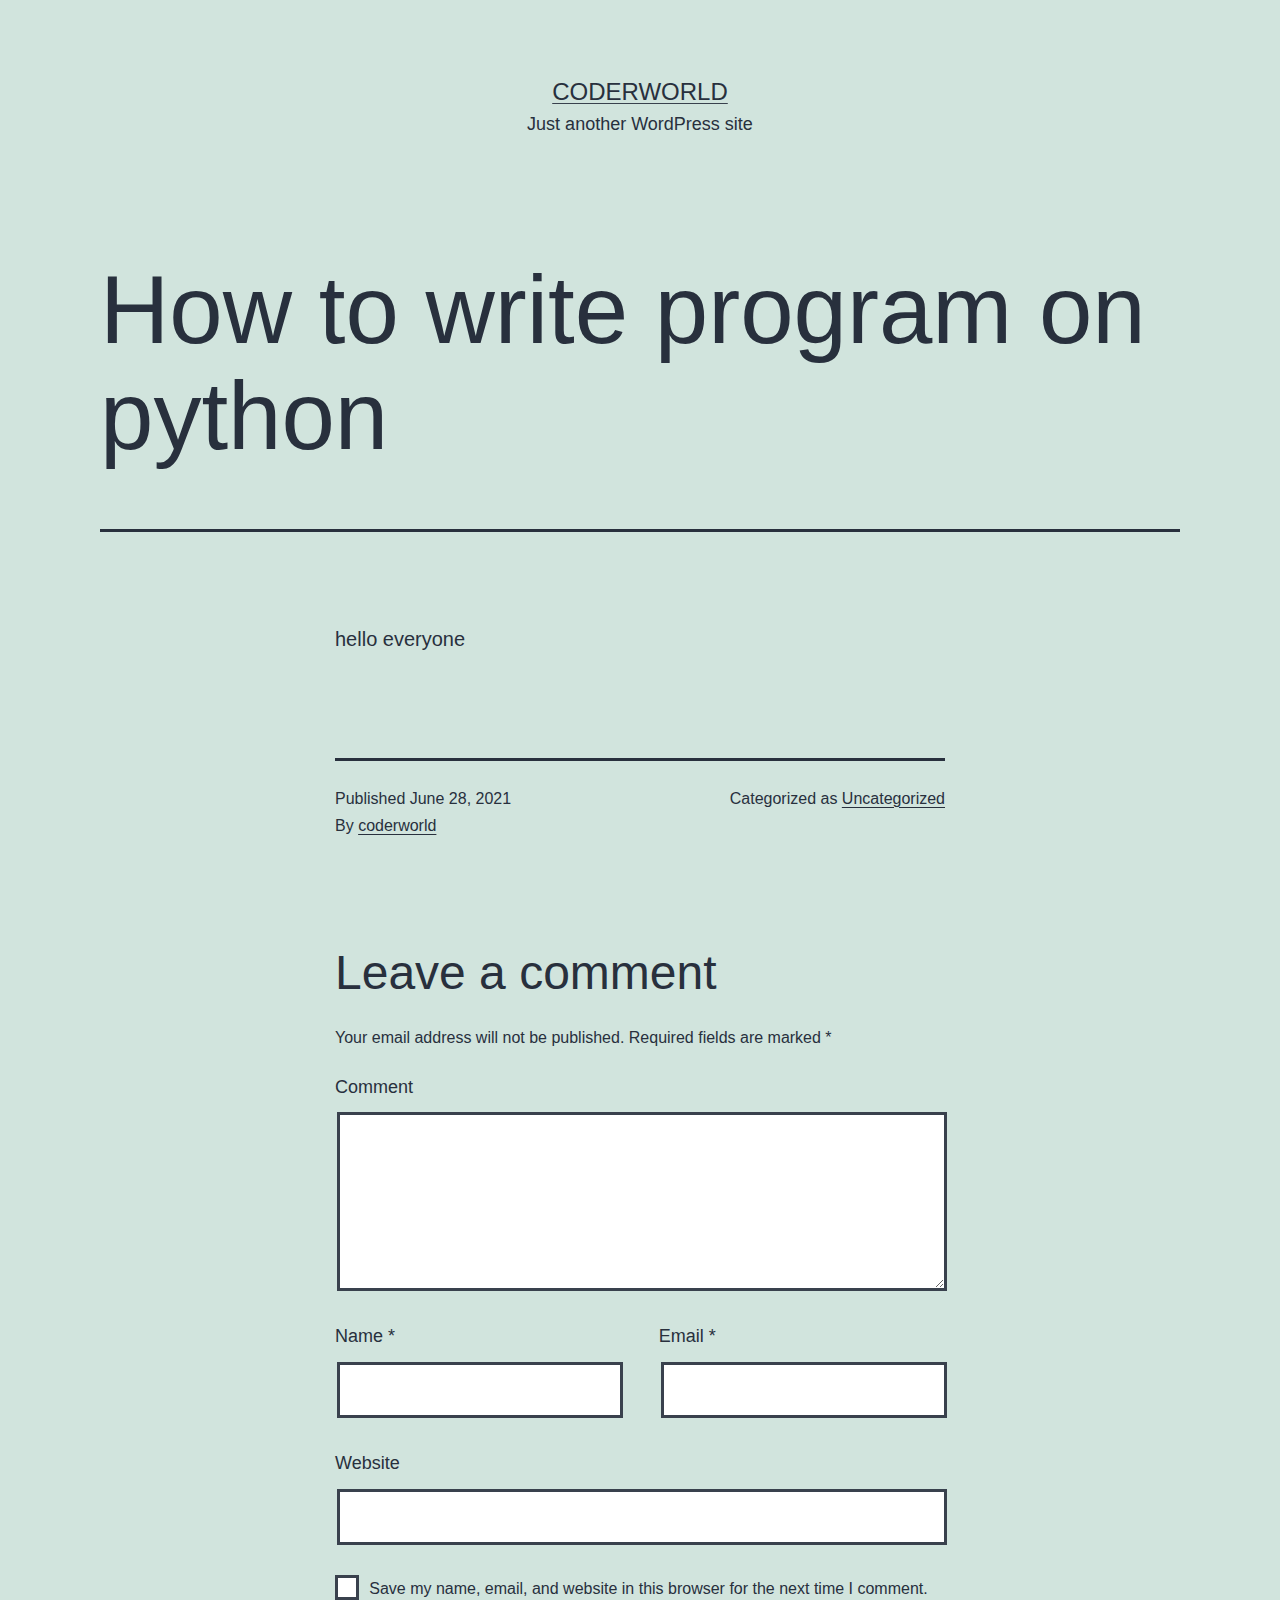
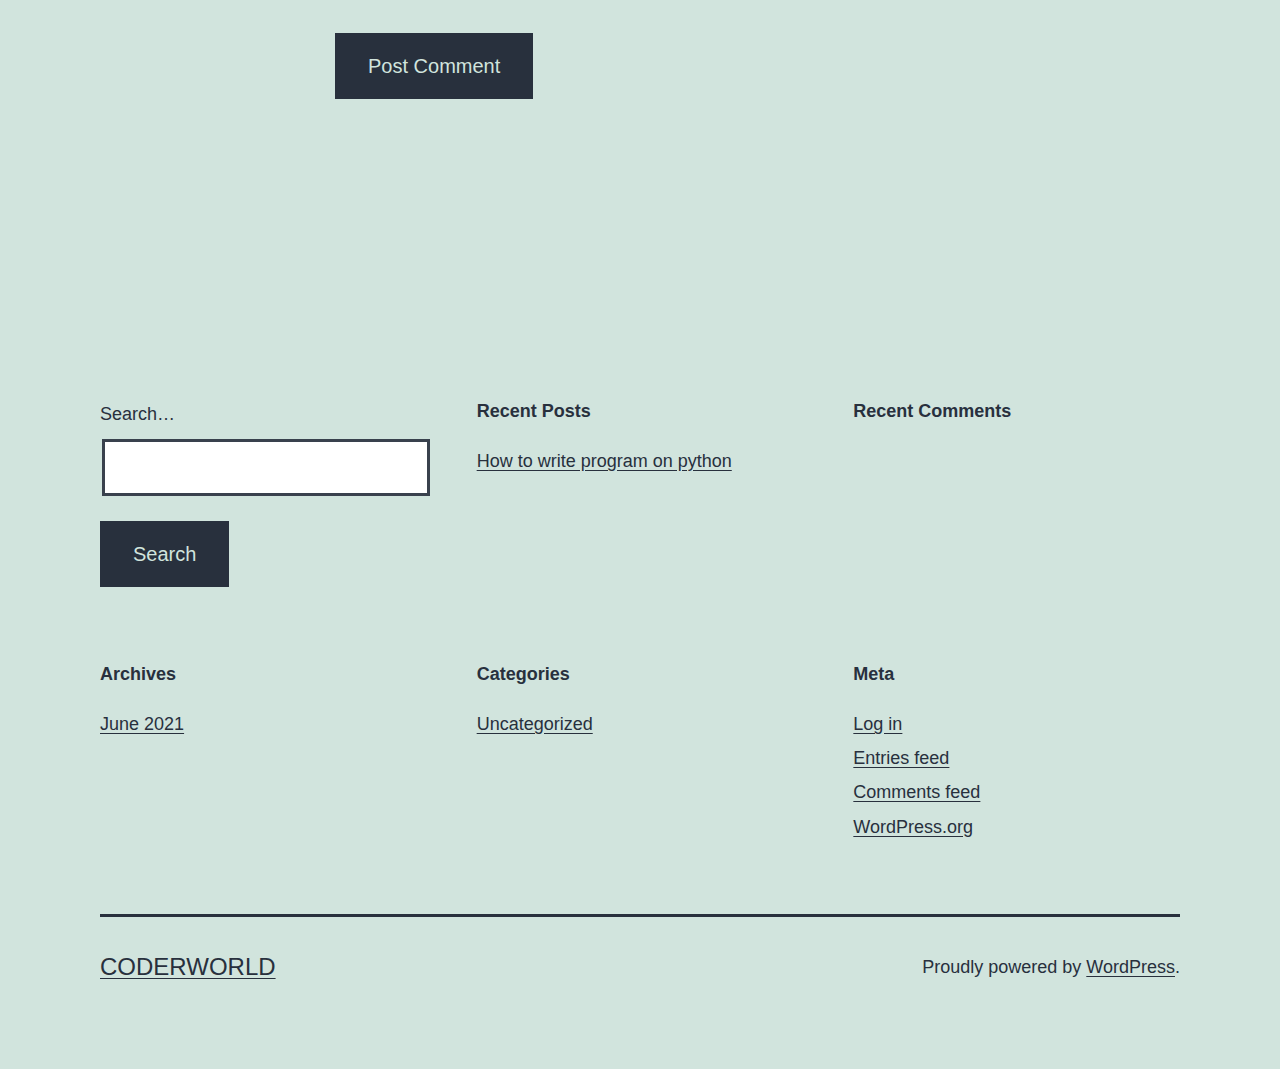
<file: 2021/06/28/how-to-write-program-on-python/index.html>
<!DOCTYPE html>
<html lang="en-US">
<head>
	<meta charset="UTF-8">
	<meta name="viewport" content="width=device-width, initial-scale=1">
	<title>How to write program on python &#8211; CoderWorld</title>
<meta name="robots" content="max-image-preview:large">
<link rel="dns-prefetch" href="//s.w.org">
<link rel="alternate" type="application/rss+xml" title="CoderWorld &raquo; Feed" href="https://nacoderworld.github.io/CoderWorld/feed/">
<link rel="alternate" type="application/rss+xml" title="CoderWorld &raquo; Comments Feed" href="https://nacoderworld.github.io/CoderWorld/comments/feed/">
<link rel="alternate" type="application/rss+xml" title="CoderWorld &raquo; How to write program on python Comments Feed" href="https://nacoderworld.github.io/CoderWorld/2021/06/28/how-to-write-program-on-python/feed/">
		<script>
			window._wpemojiSettings = {"baseUrl":"https:\/\/s.w.org\/images\/core\/emoji\/13.0.1\/72x72\/","ext":".png","svgUrl":"https:\/\/s.w.org\/images\/core\/emoji\/13.0.1\/svg\/","svgExt":".svg","source":{"concatemoji":"https:\/\/nacoderworld.github.io\/CoderWorld\/wp-includes\/js\/wp-emoji-release.min.js?ver=5.7.2"}};
			!function(e,a,t){var n,r,o,i=a.createElement("canvas"),p=i.getContext&&i.getContext("2d");function s(e,t){var a=String.fromCharCode;p.clearRect(0,0,i.width,i.height),p.fillText(a.apply(this,e),0,0);e=i.toDataURL();return p.clearRect(0,0,i.width,i.height),p.fillText(a.apply(this,t),0,0),e===i.toDataURL()}function c(e){var t=a.createElement("script");t.src=e,t.defer=t.type="text/javascript",a.getElementsByTagName("head")[0].appendChild(t)}for(o=Array("flag","emoji"),t.supports={everything:!0,everythingExceptFlag:!0},r=0;r<o.length;r++)t.supports[o[r]]=function(e){if(!p||!p.fillText)return!1;switch(p.textBaseline="top",p.font="600 32px Arial",e){case"flag":return s([127987,65039,8205,9895,65039],[127987,65039,8203,9895,65039])?!1:!s([55356,56826,55356,56819],[55356,56826,8203,55356,56819])&&!s([55356,57332,56128,56423,56128,56418,56128,56421,56128,56430,56128,56423,56128,56447],[55356,57332,8203,56128,56423,8203,56128,56418,8203,56128,56421,8203,56128,56430,8203,56128,56423,8203,56128,56447]);case"emoji":return!s([55357,56424,8205,55356,57212],[55357,56424,8203,55356,57212])}return!1}(o[r]),t.supports.everything=t.supports.everything&&t.supports[o[r]],"flag"!==o[r]&&(t.supports.everythingExceptFlag=t.supports.everythingExceptFlag&&t.supports[o[r]]);t.supports.everythingExceptFlag=t.supports.everythingExceptFlag&&!t.supports.flag,t.DOMReady=!1,t.readyCallback=function(){t.DOMReady=!0},t.supports.everything||(n=function(){t.readyCallback()},a.addEventListener?(a.addEventListener("DOMContentLoaded",n,!1),e.addEventListener("load",n,!1)):(e.attachEvent("onload",n),a.attachEvent("onreadystatechange",function(){"complete"===a.readyState&&t.readyCallback()})),(n=t.source||{}).concatemoji?c(n.concatemoji):n.wpemoji&&n.twemoji&&(c(n.twemoji),c(n.wpemoji)))}(window,document,window._wpemojiSettings);
		</script>
		<style>img.wp-smiley,
img.emoji {
	display: inline !important;
	border: none !important;
	box-shadow: none !important;
	height: 1em !important;
	width: 1em !important;
	margin: 0 .07em !important;
	vertical-align: -0.1em !important;
	background: none !important;
	padding: 0 !important;
}</style>
	<link rel="stylesheet" id="wp-block-library-css" href="https://nacoderworld.github.io/CoderWorld/wp-includes/css/dist/block-library/style.min.css?ver=5.7.2" media="all">
<link rel="stylesheet" id="wp-block-library-theme-css" href="https://nacoderworld.github.io/CoderWorld/wp-includes/css/dist/block-library/theme.min.css?ver=5.7.2" media="all">
<link rel="stylesheet" id="twenty-twenty-one-style-css" href="https://nacoderworld.github.io/CoderWorld/wp-content/themes/twentytwentyone/style.css?ver=1.3" media="all">
<link rel="stylesheet" id="twenty-twenty-one-print-style-css" href="https://nacoderworld.github.io/CoderWorld/wp-content/themes/twentytwentyone/assets/css/print.css?ver=1.3" media="print">
<link rel="https://api.w.org/" href="https://nacoderworld.github.io/CoderWorld/wp-json/">
<link rel="alternate" type="application/json" href="https://nacoderworld.github.io/CoderWorld/wp-json/wp/v2/posts/9">
<link rel="EditURI" type="application/rsd+xml" title="RSD" href="https://nacoderworld.github.io/CoderWorld/xmlrpc.php?rsd">
<link rel="wlwmanifest" type="application/wlwmanifest+xml" href="https://nacoderworld.github.io/CoderWorld/wp-includes/wlwmanifest.xml"> 
<meta name="generator" content="WordPress 5.7.2">
<link rel="canonical" href="https://nacoderworld.github.io/CoderWorld/2021/06/28/how-to-write-program-on-python/">
<link rel="shortlink" href="https://nacoderworld.github.io/CoderWorld/?p=9">
<link rel="alternate" type="application/json+oembed" href="https://nacoderworld.github.io/CoderWorld/wp-json/oembed/1.0/embed?url=https%3A%2F%2Fnacoderworld.github.io%2FCoderWorld%2F2021%2F06%2F28%2Fhow-to-write-program-on-python%2F">
<link rel="alternate" type="text/xml+oembed" href="https://nacoderworld.github.io/CoderWorld/wp-json/oembed/1.0/embed?url=https%3A%2F%2Fnacoderworld.github.io%2FCoderWorld%2F2021%2F06%2F28%2Fhow-to-write-program-on-python%2F&#038;format=xml">
<link rel="pingback" href="https://nacoderworld.github.io/CoderWorld/xmlrpc.php">
<style>.recentcomments a{display:inline !important;padding:0 !important;margin:0 !important;}</style>
</head>

<body class="post-template-default single single-post postid-9 single-format-standard wp-embed-responsive is-light-theme no-js singular">
<div id="page" class="site">
	<a class="skip-link screen-reader-text" href="#content">Skip to content</a>

	
<header id="masthead" class="site-header has-title-and-tagline" role="banner">

	

<div class="site-branding">

	
						<p class="site-title"><a href="https://nacoderworld.github.io/CoderWorld/">CoderWorld</a></p>
			
			<p class="site-description">
			Just another WordPress site		</p>
	</div>
<!-- .site-branding -->
	

</header><!-- #masthead -->

	<div id="content" class="site-content">
		<div id="primary" class="content-area">
			<main id="main" class="site-main" role="main">

<article id="post-9" class="post-9 post type-post status-publish format-standard hentry category-uncategorized entry">

	<header class="entry-header alignwide">
		<h1 class="entry-title">How to write program on python</h1>			</header><!-- .entry-header -->

	<div class="entry-content">
		<p>hello everyone</p>
	</div>
<!-- .entry-content -->

	<footer class="entry-footer default-max-width">
		<div class="posted-by">
<span class="posted-on">Published <time class="entry-date published updated" datetime="2021-06-28T07:35:35+00:00">June 28, 2021</time></span><span class="byline">By <a href="https://nacoderworld.github.io/CoderWorld/author/coderworld/" rel="author">coderworld</a></span>
</div>
<div class="post-taxonomies"><span class="cat-links">Categorized as <a href="https://nacoderworld.github.io/CoderWorld/category/uncategorized/" rel="category tag">Uncategorized</a> </span></div>	</footer><!-- .entry-footer -->

				
</article><!-- #post-9 -->

<div id="comments" class="comments-area default-max-width show-avatars">

	
		<div id="respond" class="comment-respond">
		<h2 id="reply-title" class="comment-reply-title">Leave a comment <small><a rel="nofollow" id="cancel-comment-reply-link" href="https://nacoderworld.github.io/CoderWorld/2021/06/28/how-to-write-program-on-python/#respond" style="display:none;">Cancel reply</a></small>
</h2>
<form action="https://nacoderworld.github.io/CoderWorld/wp-comments-post.php" method="post" id="commentform" class="comment-form" novalidate>
<p class="comment-notes"><span id="email-notes">Your email address will not be published.</span> Required fields are marked <span class="required">*</span></p>
<p class="comment-form-comment"><label for="comment">Comment</label> <textarea id="comment" name="comment" cols="45" rows="5" maxlength="65525" required="required"></textarea></p>
<p class="comment-form-author"><label for="author">Name <span class="required">*</span></label> <input id="author" name="author" type="text" value="" size="30" maxlength="245" required="required"></p>
<p class="comment-form-email"><label for="email">Email <span class="required">*</span></label> <input id="email" name="email" type="email" value="" size="30" maxlength="100" aria-describedby="email-notes" required="required"></p>
<p class="comment-form-url"><label for="url">Website</label> <input id="url" name="url" type="url" value="" size="30" maxlength="200"></p>
<p class="comment-form-cookies-consent"><input id="wp-comment-cookies-consent" name="wp-comment-cookies-consent" type="checkbox" value="yes"> <label for="wp-comment-cookies-consent">Save my name, email, and website in this browser for the next time I comment.</label></p>
<p class="form-submit"><input name="submit" type="submit" id="submit" class="submit" value="Post Comment"> <input type="hidden" name="comment_post_ID" value="9" id="comment_post_ID">
<input type="hidden" name="comment_parent" id="comment_parent" value="0">
</p>
</form>	</div>
<!-- #respond -->
	
</div>
<!-- #comments -->
			</main><!-- #main -->
		</div>
<!-- #primary -->
	</div>
<!-- #content -->

	
	<aside class="widget-area">
		<section id="search-2" class="widget widget_search"><form role="search" method="get" class="search-form" action="https://nacoderworld.github.io/CoderWorld/">
	<label for="search-form-1">Search&hellip;</label>
	<input type="search" id="search-form-1" class="search-field" value="" name="s">
	<input type="submit" class="search-submit" value="Search">
</form>
</section>
		<section id="recent-posts-2" class="widget widget_recent_entries">
		<h2 class="widget-title">Recent Posts</h2>
<nav role="navigation" aria-label="Recent Posts">
		<ul>
											<li>
					<a href="https://nacoderworld.github.io/CoderWorld/2021/06/28/how-to-write-program-on-python/" aria-current="page">How to write program on python</a>
									</li>
					</ul>

		</nav></section><section id="recent-comments-2" class="widget widget_recent_comments"><h2 class="widget-title">Recent Comments</h2>
<nav role="navigation" aria-label="Recent Comments"><ul id="recentcomments"></ul></nav></section><section id="archives-2" class="widget widget_archive"><h2 class="widget-title">Archives</h2>
<nav role="navigation" aria-label="Archives">
			<ul>
					<li><a href="https://nacoderworld.github.io/CoderWorld/2021/06/">June 2021</a></li>
			</ul>

			</nav></section><section id="categories-2" class="widget widget_categories"><h2 class="widget-title">Categories</h2>
<nav role="navigation" aria-label="Categories">
			<ul>
					<li class="cat-item cat-item-1">
<a href="https://nacoderworld.github.io/CoderWorld/category/uncategorized/">Uncategorized</a>
</li>
			</ul>

			</nav></section><section id="meta-2" class="widget widget_meta"><h2 class="widget-title">Meta</h2>
<nav role="navigation" aria-label="Meta">
		<ul>
						<li><a href="https://nacoderworld.github.io/CoderWorld/wp-login.php">Log in</a></li>
			<li><a href="https://nacoderworld.github.io/CoderWorld/feed/">Entries feed</a></li>
			<li><a href="https://nacoderworld.github.io/CoderWorld/comments/feed/">Comments feed</a></li>

			<li><a href="https://wordpress.org/">WordPress.org</a></li>
		</ul>

		</nav></section>	</aside><!-- .widget-area -->


	<footer id="colophon" class="site-footer" role="contentinfo">

				<div class="site-info">
			<div class="site-name">
																						<a href="https://nacoderworld.github.io/CoderWorld/">CoderWorld</a>
																		</div>
<!-- .site-name -->
			<div class="powered-by">
				Proudly powered by <a href="https://wordpress.org/">WordPress</a>.			</div>
<!-- .powered-by -->

		</div>
<!-- .site-info -->
	</footer><!-- #colophon -->

</div>
<!-- #page -->

<script>document.body.classList.remove("no-js");</script>	<script>
	if ( -1 !== navigator.userAgent.indexOf( 'MSIE' ) || -1 !== navigator.appVersion.indexOf( 'Trident/' ) ) {
		document.body.classList.add( 'is-IE' );
	}
	</script>
	<script src="https://nacoderworld.github.io/CoderWorld/wp-includes/js/comment-reply.min.js?ver=5.7.2" id="comment-reply-js"></script>
<script id="twenty-twenty-one-ie11-polyfills-js-after">
( Element.prototype.matches && Element.prototype.closest && window.NodeList && NodeList.prototype.forEach ) || document.write( '<script src="https://nacoderworld.github.io/CoderWorld/wp-content/themes/twentytwentyone/assets/js/polyfills.js?ver=1.3"><\/scr' + 'ipt>' );
</script>
<script src="https://nacoderworld.github.io/CoderWorld/wp-content/themes/twentytwentyone/assets/js/responsive-embeds.js?ver=1.3" id="twenty-twenty-one-responsive-embeds-script-js"></script>
<script src="https://nacoderworld.github.io/CoderWorld/wp-includes/js/wp-embed.min.js?ver=5.7.2" id="wp-embed-js"></script>
	<script>
	/(trident|msie)/i.test(navigator.userAgent)&&document.getElementById&&window.addEventListener&&window.addEventListener("hashchange",(function(){var t,e=location.hash.substring(1);/^[A-z0-9_-]+$/.test(e)&&(t=document.getElementById(e))&&(/^(?:a|select|input|button|textarea)$/i.test(t.tagName)||(t.tabIndex=-1),t.focus())}),!1);
	</script>
	
</body>
</html>
</file>
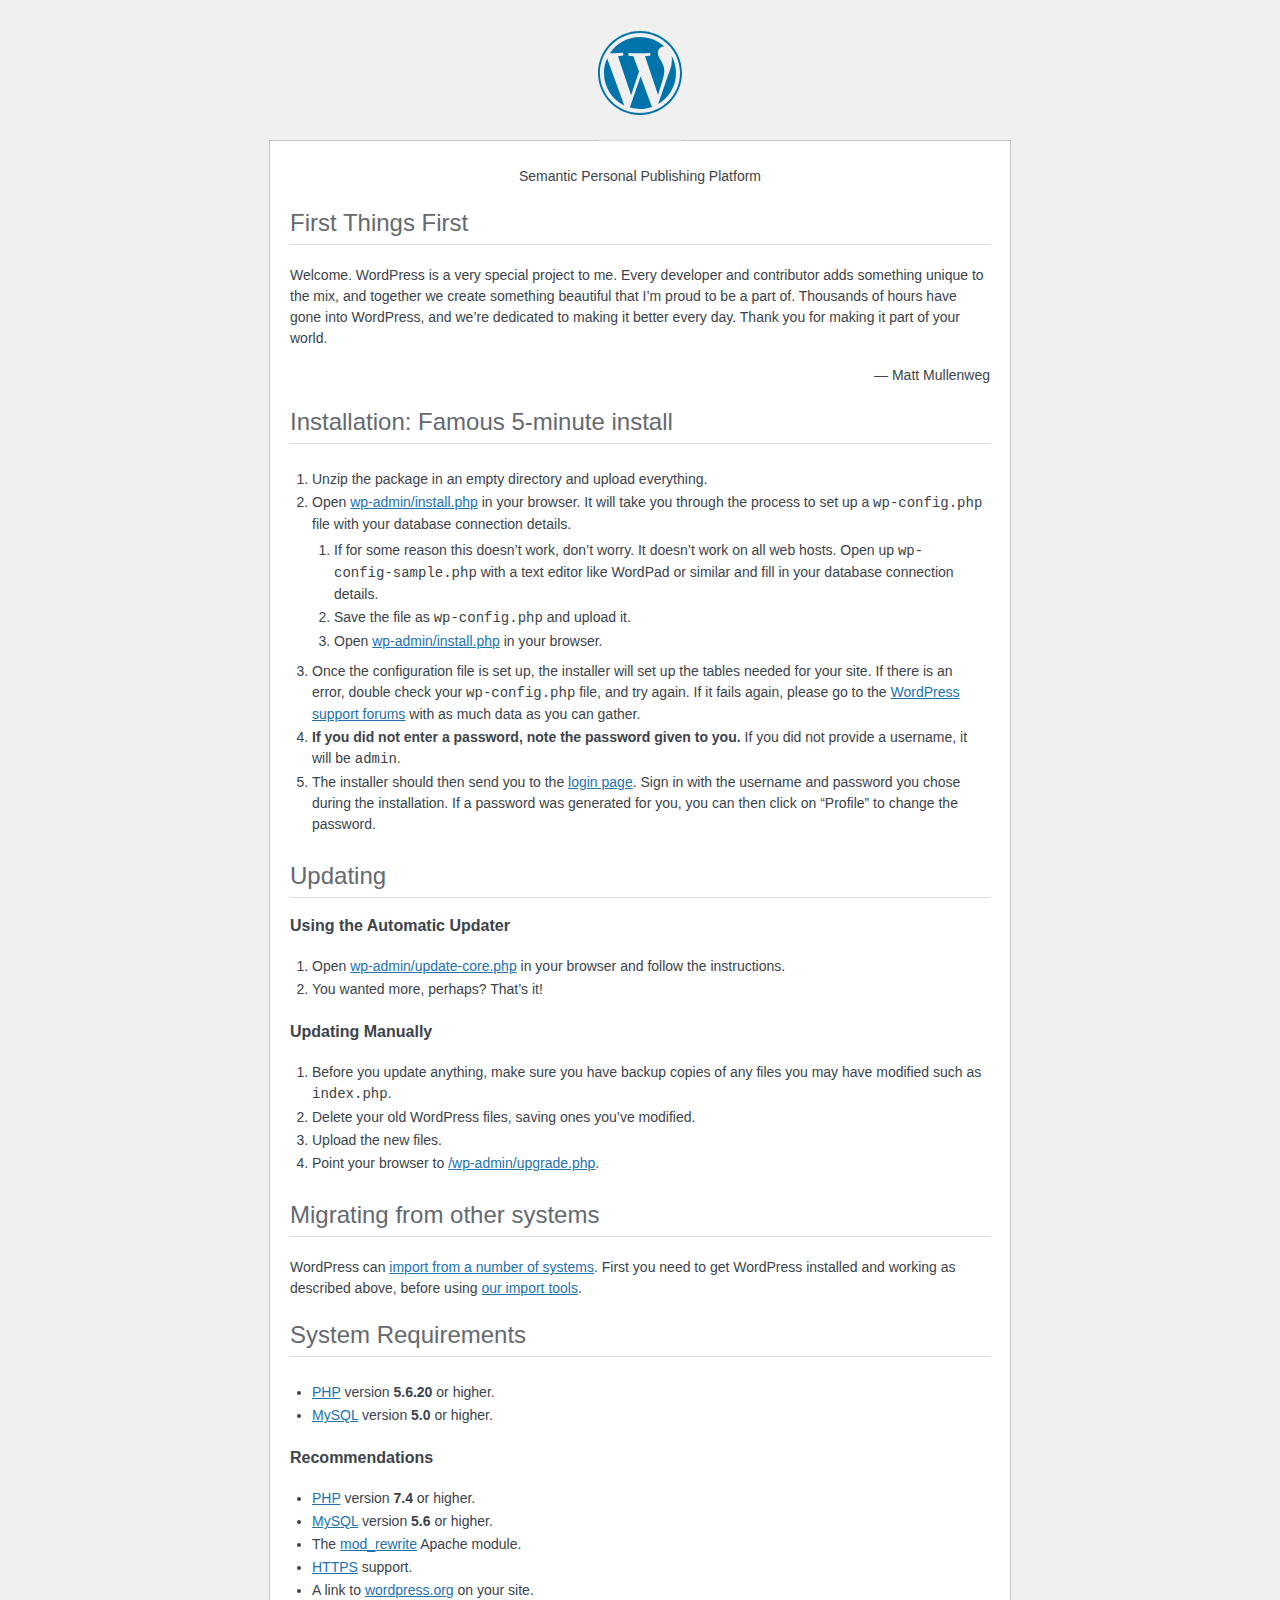
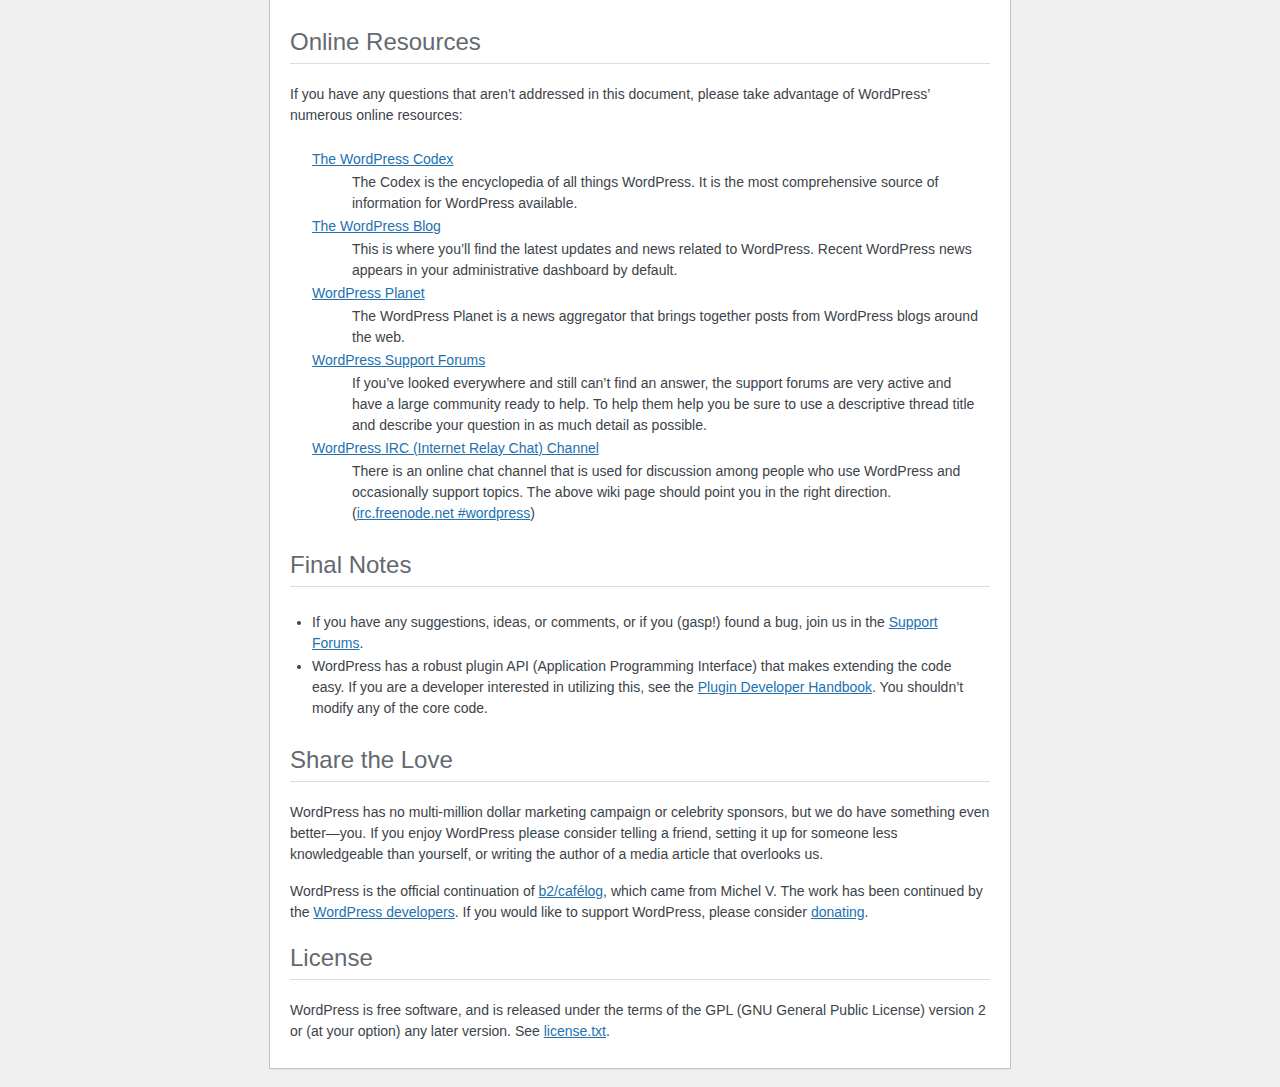
<file: readme.html>
<!DOCTYPE html>
<html lang="en">
<head>
	<meta name="viewport" content="width=device-width" />
	<meta http-equiv="Content-Type" content="text/html; charset=utf-8" />
	<title>WordPress &#8250; ReadMe</title>
	<link rel="stylesheet" href="wp-admin/css/install.css?ver=20100228" type="text/css" />
</head>
<body>
<h1 id="logo">
	<a href="https://wordpress.org/"><img alt="WordPress" src="wp-admin/images/wordpress-logo.png" /></a>
</h1>
<p style="text-align: center">Semantic Personal Publishing Platform</p>

<h2>First Things First</h2>
<p>Welcome. WordPress is a very special project to me. Every developer and contributor adds something unique to the mix, and together we create something beautiful that I&#8217;m proud to be a part of. Thousands of hours have gone into WordPress, and we&#8217;re dedicated to making it better every day. Thank you for making it part of your world.</p>
<p style="text-align: right">&#8212; Matt Mullenweg</p>

<h2>Installation: Famous 5-minute install</h2>
<ol>
	<li>Unzip the package in an empty directory and upload everything.</li>
	<li>Open <span class="file"><a href="wp-admin/install.php">wp-admin/install.php</a></span> in your browser. It will take you through the process to set up a <code>wp-config.php</code> file with your database connection details.
		<ol>
			<li>If for some reason this doesn&#8217;t work, don&#8217;t worry. It doesn&#8217;t work on all web hosts. Open up <code>wp-config-sample.php</code> with a text editor like WordPad or similar and fill in your database connection details.</li>
			<li>Save the file as <code>wp-config.php</code> and upload it.</li>
			<li>Open <span class="file"><a href="wp-admin/install.php">wp-admin/install.php</a></span> in your browser.</li>
		</ol>
	</li>
	<li>Once the configuration file is set up, the installer will set up the tables needed for your site. If there is an error, double check your <code>wp-config.php</code> file, and try again. If it fails again, please go to the <a href="https://wordpress.org/support/forums/">WordPress support forums</a> with as much data as you can gather.</li>
	<li><strong>If you did not enter a password, note the password given to you.</strong> If you did not provide a username, it will be <code>admin</code>.</li>
	<li>The installer should then send you to the <a href="wp-login.php">login page</a>. Sign in with the username and password you chose during the installation. If a password was generated for you, you can then click on &#8220;Profile&#8221; to change the password.</li>
</ol>

<h2>Updating</h2>
<h3>Using the Automatic Updater</h3>
<ol>
	<li>Open <span class="file"><a href="wp-admin/update-core.php">wp-admin/update-core.php</a></span> in your browser and follow the instructions.</li>
	<li>You wanted more, perhaps? That&#8217;s it!</li>
</ol>

<h3>Updating Manually</h3>
<ol>
	<li>Before you update anything, make sure you have backup copies of any files you may have modified such as <code>index.php</code>.</li>
	<li>Delete your old WordPress files, saving ones you&#8217;ve modified.</li>
	<li>Upload the new files.</li>
	<li>Point your browser to <span class="file"><a href="wp-admin/upgrade.php">/wp-admin/upgrade.php</a>.</span></li>
</ol>

<h2>Migrating from other systems</h2>
<p>WordPress can <a href="https://wordpress.org/support/article/importing-content/">import from a number of systems</a>. First you need to get WordPress installed and working as described above, before using <a href="wp-admin/import.php">our import tools</a>.</p>

<h2>System Requirements</h2>
<ul>
	<li><a href="https://secure.php.net/">PHP</a> version <strong>5.6.20</strong> or higher.</li>
	<li><a href="https://www.mysql.com/">MySQL</a> version <strong>5.0</strong> or higher.</li>
</ul>

<h3>Recommendations</h3>
<ul>
	<li><a href="https://secure.php.net/">PHP</a> version <strong>7.4</strong> or higher.</li>
	<li><a href="https://www.mysql.com/">MySQL</a> version <strong>5.6</strong> or higher.</li>
	<li>The <a href="https://httpd.apache.org/docs/2.2/mod/mod_rewrite.html">mod_rewrite</a> Apache module.</li>
	<li><a href="https://wordpress.org/news/2016/12/moving-toward-ssl/">HTTPS</a> support.</li>
	<li>A link to <a href="https://wordpress.org/">wordpress.org</a> on your site.</li>
</ul>

<h2>Online Resources</h2>
<p>If you have any questions that aren&#8217;t addressed in this document, please take advantage of WordPress&#8217; numerous online resources:</p>
<dl>
	<dt><a href="https://codex.wordpress.org/">The WordPress Codex</a></dt>
		<dd>The Codex is the encyclopedia of all things WordPress. It is the most comprehensive source of information for WordPress available.</dd>
	<dt><a href="https://wordpress.org/news/">The WordPress Blog</a></dt>
		<dd>This is where you&#8217;ll find the latest updates and news related to WordPress. Recent WordPress news appears in your administrative dashboard by default.</dd>
	<dt><a href="https://planet.wordpress.org/">WordPress Planet</a></dt>
		<dd>The WordPress Planet is a news aggregator that brings together posts from WordPress blogs around the web.</dd>
	<dt><a href="https://wordpress.org/support/forums/">WordPress Support Forums</a></dt>
		<dd>If you&#8217;ve looked everywhere and still can&#8217;t find an answer, the support forums are very active and have a large community ready to help. To help them help you be sure to use a descriptive thread title and describe your question in as much detail as possible.</dd>
	<dt><a href="https://make.wordpress.org/support/handbook/appendix/other-support-locations/introduction-to-irc/">WordPress <abbr>IRC</abbr> (Internet Relay Chat) Channel</a></dt>
		<dd>There is an online chat channel that is used for discussion among people who use WordPress and occasionally support topics. The above wiki page should point you in the right direction. (<a href="irc://irc.freenode.net/wordpress">irc.freenode.net #wordpress</a>)</dd>
</dl>

<h2>Final Notes</h2>
<ul>
	<li>If you have any suggestions, ideas, or comments, or if you (gasp!) found a bug, join us in the <a href="https://wordpress.org/support/forums/">Support Forums</a>.</li>
	<li>WordPress has a robust plugin <abbr>API</abbr> (Application Programming Interface) that makes extending the code easy. If you are a developer interested in utilizing this, see the <a href="https://developer.wordpress.org/plugins/">Plugin Developer Handbook</a>. You shouldn&#8217;t modify any of the core code.</li>
</ul>

<h2>Share the Love</h2>
<p>WordPress has no multi-million dollar marketing campaign or celebrity sponsors, but we do have something even better&#8212;you. If you enjoy WordPress please consider telling a friend, setting it up for someone less knowledgeable than yourself, or writing the author of a media article that overlooks us.</p>

<p>WordPress is the official continuation of <a href="http://cafelog.com/">b2/caf&#233;log</a>, which came from Michel V. The work has been continued by the <a href="https://wordpress.org/about/">WordPress developers</a>. If you would like to support WordPress, please consider <a href="https://wordpress.org/donate/">donating</a>.</p>

<h2>License</h2>
<p>WordPress is free software, and is released under the terms of the <abbr>GPL</abbr> (GNU General Public License) version 2 or (at your option) any later version. See <a href="license.txt">license.txt</a>.</p>

</body>
</html>
</file>
<file: wp-admin/css/install.css>
html {
	background: #f0f0f1;
	margin: 0 20px;
}

body {
	background: #fff;
	border: 1px solid #c3c4c7;
	color: #3c434a;
	font-family: -apple-system, BlinkMacSystemFont, "Segoe UI", Roboto, Oxygen-Sans, Ubuntu, Cantarell, "Helvetica Neue", sans-serif;
	margin: 140px auto 25px;
	padding: 20px 20px 10px 20px;
	max-width: 700px;
	-webkit-font-smoothing: subpixel-antialiased;
	box-shadow: 0 1px 1px rgba(0, 0, 0, 0.04);
}

a {
	color: #2271b1;
}

a:hover,
a:active {
	color: #135e96;
}

a:focus {
	color: #043959;
	box-shadow:
		0 0 0 1px #4f94d4,
		0 0 2px 1px rgba(79, 148, 212, 0.8);
}

h1, h2 {
	border-bottom: 1px solid #dcdcde;
	clear: both;
	color: #646970;
	font-size: 24px;
	padding: 0 0 7px;
	font-weight: 400;
}

h3 {
	font-size: 16px;
}

p, li, dd, dt {
	padding-bottom: 2px;
	font-size: 14px;
	line-height: 1.5;
}

code, .code {
	font-family: Consolas, Monaco, monospace;
}

ul, ol, dl {
	padding: 5px 5px 5px 22px;
}

a img {
	border: 0
}
abbr {
	border: 0;
	font-variant: normal;
}

fieldset {
	border: 0;
	padding: 0;
	margin: 0;
}

label {
	cursor: pointer;
}

#logo {
	margin: -130px auto 25px;
	padding: 0 0 25px 0;
	width: 84px;
	height: 84px;
	overflow: hidden;
	background-image: url(../images/w-logo-blue.png?ver=20131202);
	background-image: none, url(../images/wordpress-logo.svg?ver=20131107);
	background-size: 84px;
	background-position: center top;
	background-repeat: no-repeat;
	color: #3c434a; /* same as login.css */
	font-size: 20px;
	font-weight: 400;
	line-height: 1.3em;
	text-decoration: none;
	text-align: center;
	text-indent: -9999px;
	outline: none;
}

.step {
	margin: 20px 0 15px;
}
.step, th {
	text-align: left;
	padding: 0;
}
.language-chooser.wp-core-ui .step .button.button-large {
	font-size: 14px;
}
textarea {
	border: 1px solid #dcdcde;
	font-family: -apple-system, BlinkMacSystemFont, "Segoe UI", Roboto, Oxygen-Sans, Ubuntu, Cantarell, "Helvetica Neue", sans-serif;
	width: 100%;
	box-sizing: border-box;
}

.form-table {
	border-collapse: collapse;
	margin-top: 1em;
	width: 100%;
}

.form-table td {
	margin-bottom: 9px;
	padding: 10px 20px 10px 0;
	font-size: 14px;
	vertical-align: top
}

.form-table th {
	font-size: 14px;
	text-align: left;
	padding: 10px 20px 10px 0;
	width: 140px;
	vertical-align: top;
}

.form-table code {
	line-height: 1.28571428;
	font-size: 14px;
}

.form-table p {
	margin: 4px 0 0 0;
	font-size: 11px;
}

.form-table input {
	line-height: 1.33333333;
	font-size: 15px;
	padding: 3px 5px;
}

input,
submit {
	font-family: -apple-system, BlinkMacSystemFont, "Segoe UI", Roboto, Oxygen-Sans, Ubuntu, Cantarell, "Helvetica Neue", sans-serif;
}

.form-table input[type=text],
.form-table input[type=email],
.form-table input[type=url],
.form-table input[type=password],
#pass-strength-result {
	width: 218px;
}

.form-table th p {
	font-weight: 400;
}

.form-table.install-success th,
.form-table.install-success td {
	vertical-align: middle;
	padding: 16px 20px 16px 0;
}

.form-table.install-success td p {
	margin: 0;
	font-size: 14px;
}

.form-table.install-success td code {
	margin: 0;
	font-size: 18px;
}

#error-page {
	margin-top: 50px;
}

#error-page p {
	font-size: 14px;
	line-height: 1.28571428;
	margin: 25px 0 20px;
}

#error-page code, .code {
	font-family: Consolas, Monaco, monospace;
}

.message {
	border-left: 4px solid #d63638;
	padding: .7em .6em;
	background-color: #fcf0f1;
}

/* rtl:ignore */
#dbname,
#uname,
#pwd,
#dbhost,
#prefix,
#user_login,
#admin_email,
#pass1,
#pass2 {
	direction: ltr;
}


/* localization */
body.rtl,
.rtl textarea,
.rtl input,
.rtl submit {
	font-family: Tahoma, sans-serif;
}

:lang(he-il) body.rtl,
:lang(he-il) .rtl textarea,
:lang(he-il) .rtl input,
:lang(he-il) .rtl submit {
	font-family: Arial, sans-serif;
}

@media only screen and (max-width: 799px) {
	body {
		margin-top: 115px;
	}
	#logo a {
		margin: -125px auto 30px;
	}
}

@media screen and (max-width: 782px) {

	.form-table {
		margin-top: 0;
	}

	.form-table th,
	.form-table td {
		display: block;
		width: auto;
		vertical-align: middle;
	}

	.form-table th {
		padding: 20px 0 0;
	}

	.form-table td {
		padding: 5px 0;
		border: 0;
		margin: 0;
	}

	textarea,
	input {
		font-size: 16px;
	}

	.form-table td input[type="text"],
	.form-table td input[type="email"],
	.form-table td input[type="url"],
	.form-table td input[type="password"],
	.form-table td select,
	.form-table td textarea,
	.form-table span.description {
		width: 100%;
		font-size: 16px;
		line-height: 1.5;
		padding: 7px 10px;
		display: block;
		max-width: none;
		box-sizing: border-box;
	}

	.wp-pwd #pass1 {
		padding-right: 50px;
	}

	.wp-pwd .button.wp-hide-pw {
		right: 0;
	}

	#pass-strength-result {
		width: 100%;
	}
}

body.language-chooser {
	max-width: 300px;
}

.language-chooser select {
	padding: 8px;
	width: 100%;
	display: block;
	border: 1px solid #dcdcde;
	background: #fff;
	color: #2c3338;
	font-size: 16px;
	font-family: Arial, sans-serif;
	font-weight: 400;
}

.language-chooser select:focus {
	color: #2c3338;
}

.language-chooser select option:hover,
.language-chooser select option:focus {
	color: #0a4b78;
}

.language-chooser p {
	text-align: right;
}

.screen-reader-input,
.screen-reader-text {
	border: 0;
	clip: rect(1px, 1px, 1px, 1px);
	-webkit-clip-path: inset(50%);
	clip-path: inset(50%);
	height: 1px;
	margin: -1px;
	overflow: hidden;
	padding: 0;
	position: absolute;
	width: 1px;
	word-wrap: normal !important;
}

.spinner {
	background: url(../images/spinner.gif) no-repeat;
	background-size: 20px 20px;
	visibility: hidden;
	opacity: 0.7;
	filter: alpha(opacity=70);
	width: 20px;
	height: 20px;
	margin: 2px 5px 0;
}

.step .spinner {
	display: inline-block;
	vertical-align: middle;
	margin-right: 15px;
}

.button.hide-if-no-js,
.hide-if-no-js {
	display: none;
}

/**
 * HiDPI Displays
 */
@media print,
  (-webkit-min-device-pixel-ratio: 1.25),
  (min-resolution: 120dpi) {

	.spinner {
		background-image: url(../images/spinner-2x.gif);
	}

}
</file>
